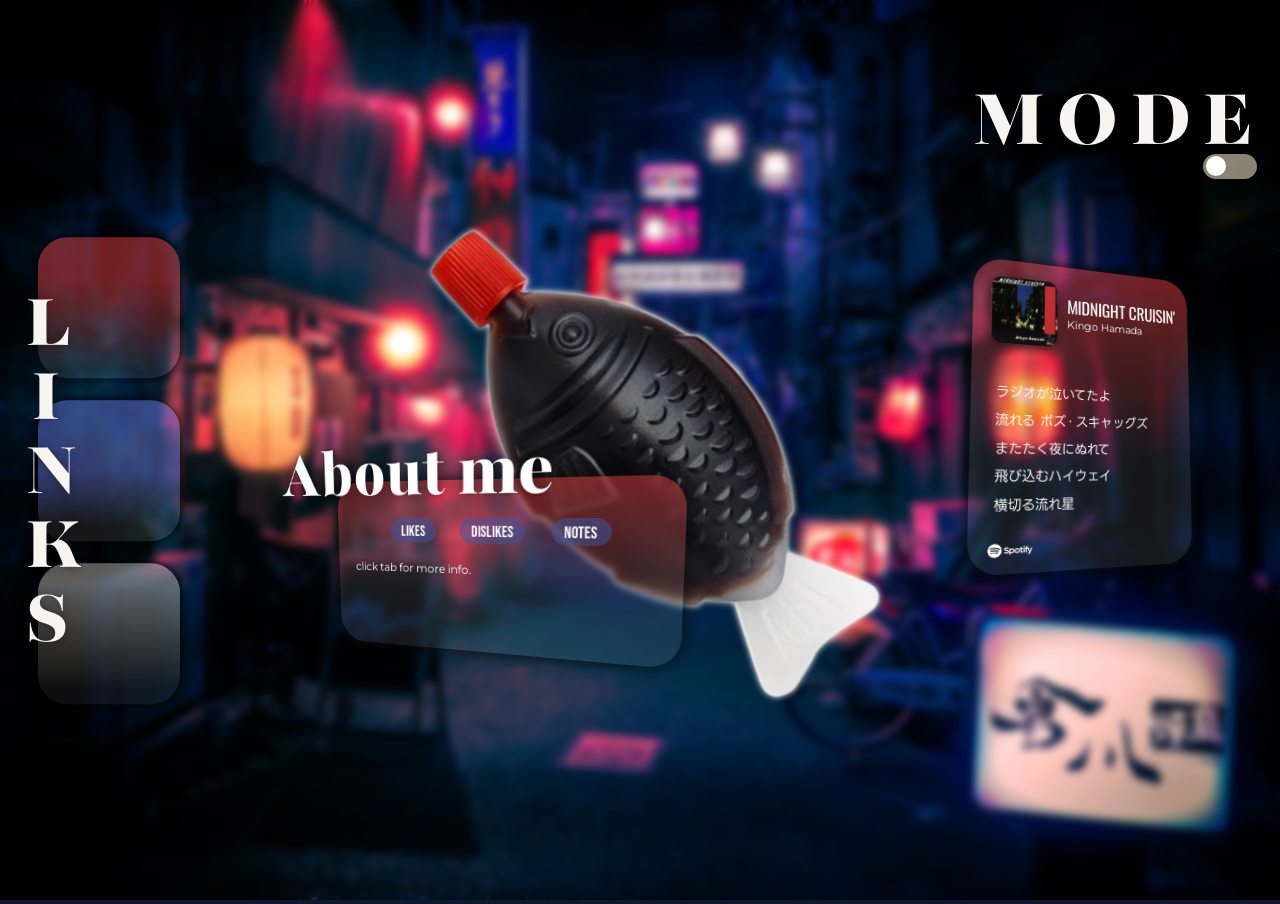
<file: index.html>
<!DOCTYPE html>
<html lang="en">
<head>
    <meta charset="UTF-8">
    <meta name="viewport" content="width=device-width, initial-scale=1.0">
    <title>'folioo</title>
    <link href="homepage.css" rel="stylesheet" type="text/css">
    <link rel="preconnect" href="https://fonts.googleapis.com">
    <link rel="preconnect" href="https://fonts.gstatic.com" crossorigin>
    <link href="https://fonts.googleapis.com/css2?family=Anton&family=Bebas+Neue&family=Montserrat:ital,wght@0,100..900;1,100..900&family=Oswald:wght@200..700&family=Playfair:ital,opsz,wght@0,5..1200,300..900;1,5..1200,300..900&family=LINE+Seed+JP:wght@100;400&display=swap" rel="stylesheet">
</head>
    <body>
        <!--THEME SWITCH-->
        <input type="checkbox" id="theme">
        <label for="theme" class="theme_switch" aria-label="Switch mode"></label>
        <div class="theme_switch_heading">MODE</div>

        <!--BACKGROUNDS-->
        <div class="dark_bg"></div>
        <div class="light_bg"></div>
        <div class="blur_bg"></div>

        <!--TEXT MESSAGES-->
        <div class="center_img">
            <img src="soysaucefish.png" alt="fih">
        </div>
            <div class="fish_txt1">blub blub blub</div>
            <div class="your_txt">but ur not even a real fish??</div>
            <div class="fish_txt2">oh yeah mb</div>

        <!--ABOUT ME-->
        <div class="about_me tint">
            <div class="am_heading">About me</div>

            <input type="radio" name="tabs" id="tl">
            <input type="radio" name="tabs" id="td">
            <input type="radio" name="tabs" id="tn">
            <div class="default_info">click tab for more info.</div>

            <label for="tl" class="likes_tab">LIKES</label>
                <div class="likes_info">
                    <p>Lorem ipsum dolor, sit amet consectetur adipisicing elit. Cupiditate iusto tempore nam autem, quidem illum deleniti. Ad, alias voluptates quos adipisci natus reiciendis ratione porro labore, esse ab assumenda dolore ullam nostrum voluptate? Suscipit numquam, aliquid porro modi magni nostrum quasi eveniet ducimus pariatur, ad nisi laudantium. Aperiam, ipsam eveniet!</p>
                </div>
            <label for="td" class="dislikes_tab">DISLIKES</label>
                <div class="dislikes_info">
                    <p>Lorem ipsum dolor sit amet consectetur adipisicing elit. Dolorum architecto voluptatibus repellendus ea, culpa reprehenderit omnis eos commodi ipsa totam maxime, nihil sed, ab minus ad aliquid doloribus ullam accusamus tempora quidem! Eius omnis libero aspernatur natus, cupiditate dolores. Rem provident id officiis voluptate pariatur praesentium beatae nisi, corrupti nostrum?</p>
                </div>
            <label for="tn" class="notes_tab">NOTES</label>
                <div class="notes_info">
                    <p>pls log into spotify account or else embedded song link will not play/work 🙏</p>
                </div>
            </div>

        <!--SPOTIFY PLAYER WINDOW-->
        <div class="spotify_win tint">
            <div class="spotify_tab dark_mode">
                <p><span class= "song_title">MIDNIGHT CRUISIN'</span><br>Kingo Hamada<br></p>
            </div>
            <div class="spotify_tab light_mode">
                <p><span class= "song_title">F L Y</span><br>Spectrum<br></p>
            </div>

            <div class="album_cover">
                <img class= "dark_mode" src="midnight_cruisin'.jpg" alt="album cover">
                <img class="light_mode" src="F-L-Y.jpg" alt="album cover">
            </div>

            <div class="spotify_logo">
                <img src="spotify_logo.png" alt="Spotify">
            </div>

            <div class="btn_logi">
                <iframe class="spotify_btn dark_mode" 
                    src="https://open.spotify.com/embed/track/37NPLfEZQQ0rZTa9SRqWBL?utm_source=generator&si=1b161f37ada34769"
                    allow="encrypted-media; autoplay">
                </iframe>
                <iframe class="spotify_btn light_mode"
                    src="https://open.spotify.com/embed/track/7BInSwH3Ha2YMEEezQLz95?utm_source=generator&si=2ab1cd9c22a24471"
                    allow="encrypted-media; autoplay">
                </iframe>
            </div>

            <div class="spotify_lyrics dark_mode" lang="ja" translate="no">
                <p>ラジオが泣いてたよ<br>
                流れる ボズ・スキャッグズ<br>
                またたく夜にぬれて<br>
                飛び込むハイウェイ<br>
                横切る流れ星<br>
                お前はうつむいて<br>
                最後の夜と ぼつり<br>
                かすれた声さ<br>
                ミッドナイト・クルージン<br>
                心から酔えた日が<br>
                もどるなら 抱くだろ<br>
                ミラーに映った<br>
                あの日の幻<br>
                追いこして このまま <span class= "eng_lyrics" lang="en">goin' on</span><br>
                突き刺すような ヘッドライト<br>
                光の海へ アクセル<br>
                今度のランプ シフト・ダウン<br>
                お前を降したら<br>
                ハンドル回し帰る<br>
                ひとりのアベニュー<br>
                昔にすべてやめた<br>
                別れるの言い訳は<br>
                やさしさなんて恋を<br>
                だめにしただけ<br>
                ミッドナイト・クルージン<br>
                思い出の横顔に<br>
                くちづけは つらいよ<br>
                ドライな言葉で<br>
                心の裏側<br>
                隠したら そのまま <span class= "eng_lyrics" lang="en">goin' on</span><br>
                切り裂くような クラクション<br>
                光の海へ アクセル<br>
                心から酔えた日が<br>
                もどるなら 抱くだろ<br>
                ミラーに映った<br>
                あの日の幻<br>
                追いこして このまま <span class= "eng_lyrics" lang="en">goin' on</span><br>
                突き刺すような ヘッドライト<br>
                光の海へ アクセル</p>
            </div>
            <div class="spotify_lyrics light_mode" lang="ja" translate="no">
                <p><span class= "eng_lyrics" lang="en">Fly in the sky</span><br>
                <span class= "eng_lyrics" lang="en">Fly in the wind</span> 翔バセココロ<br>
                <span class= "eng_lyrics" lang="en">Fly on the sun</span><br>
                <span class= "eng_lyrics" lang="en">Fly on the moon</span> 見エテクルヨ<br>
                <span class= "eng_lyrics" lang="en">Fly in the sky</span><br>
                <span class= "eng_lyrics" lang="en">Fly in the wind</span> 翔バセココロ<br>
                <span class= "eng_lyrics" lang="en">Fly on the sun</span><br>
                <span class= "eng_lyrics" lang="en">Fly on the moon</span> 見エテクルヨ<br>
                時計仕掛 狭クナッタ<br>
                夢ハフワフワ<br>
                波瀾万丈 金ピカピカ<br>
                <span class= "eng_lyrics" lang="en">Fantasy</span> 答エハ<br>
                イツカ見タ コンサート<br>
                アノ時ト オンナジサ<br>
                待チワビタ 箱舟ニ<br>
                君ヲ乗セテ 行コウ<br>
                <span class= "eng_lyrics" lang="en">Fly in the sky</span><br>
                <span class= "eng_lyrics" lang="en">Fly in the wind</span> 翔バセココロ<br>
                <span class= "eng_lyrics" lang="en">Fly on the sun</span><br>
                <span class= "eng_lyrics" lang="en">Fly on the moon</span> 見エテクルヨ<br>
                眺メセシマ 夜ノシジマ<br>
                浮カビナガラモ<br>
                十重二十重二 メクルメクハ<br>
                <span class= "eng_lyrics" lang="en">Fantasy</span> 無限ニ<br>
                知リスギタ 二人ニハ<br>
                新シイ 旅ガイイ<br>
                目ヲ閉ジテ ウナズケバ<br>
                深ク溶ケテ 行ク<br>
                <span class= "eng_lyrics" lang="en">Fly in the sky</span><br>
                <span class= "eng_lyrics" lang="en">Fly in the wind</span> 翔バセココロ<br>
                <span class= "eng_lyrics" lang="en">Fly on the sun</span><br>
                <span class= "eng_lyrics" lang="en">Fly on the moon</span> 見エテクルヨ<br>
                <span class= "eng_lyrics">Fly in the sky</span><br>
                <span class= "eng_lyrics">Fly in the wind</span> 翔バセココロ<br>
                <span class= "eng_lyrics" lang="en">Fly on the sun</span><br>
                <span class= "eng_lyrics" lang="en">Fly on the moon</span> 見エテクルヨ<br></p>
            </div>
        </div>

        <!--MORE LINKS-->
        <div class="homepage_link">
            <a href="index.html">← HOME</a>
        </div>
        <div class="more_links">
            <div class="default_link_heading">
                <div class="L_links">L</div>
                <div class="I_links">I</div>
                <div class="N_links">N</div>
                <div class="K_links">K</div>
                <div class="S_links">S</div>
            </div>

            <div class="music_link">
                <a href="musicpage.html" aria-label="Music" class="tint"></a>
            </div>
            <div class="music_link_heading">
                <div class="M_music">M</div>
                <div class="U_music">U</div>
                <div class="S_music">S</div>
                <div class="I_music">I</div>
                <div class="C_music">C</div>
            </div>

            <div class="credits_link">
                <a href="creditspage.html" aria-label="Credits" class="tint"></a>
            </div>
            <div class="credits_link_heading">
                <div class="C_credits">C</div>
                <div class="R_credits">R</div>
                <div class="E_credits">E</div>
                <div class="D_credits">D</div>
                <div class="I_credits">I</div>
                <div class="T_credits">T</div>
                <div class="S_credits">S</div>
            </div>

            <div class="junkdrawer_link">
                <a href="junkdrawerpage.html" aria-label="Junk Drawer" class="tint"></a>
            </div>
            <div class="junkdrawer_link_heading">
                <div class="J_junk">J</div>
                <div class="U_junk">U</div>
                <div class="N_junk">N</div>
                <div class="K_junk">K</div>
            </div>
        </div>

        <!--SPOTIFY PLAYBACK FIX-->
        <script>
            const themeBox    = document.getElementById('theme');
            const darkPlayer  = document.querySelector('.spotify_btn.dark_mode');
            const lightPlayer = document.querySelector('.spotify_btn.light_mode');

            themeBox.addEventListener('change', () => {
                const hidden = themeBox.checked ? darkPlayer : lightPlayer;
                setTimeout(() => { hidden.src = hidden.src; }, 700);
            });
        </script>
    </body>
</html>
</file>
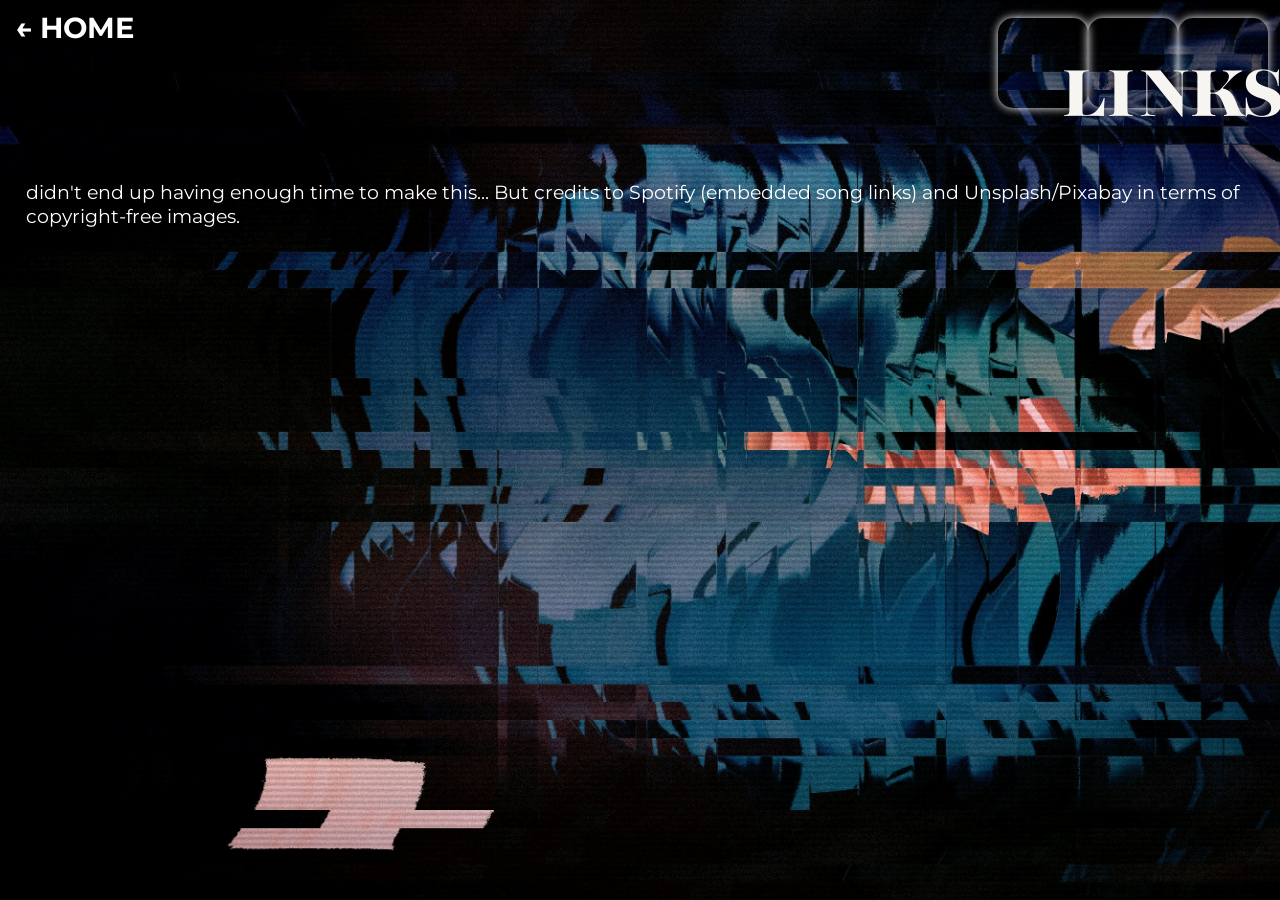
<file: creditspage.html>
<!DOCTYPE html>
<html lang="en">
<head>
    <meta charset="UTF-8">
    <meta name="viewport" content="width=device-width, initial-scale=1.0">
    <title>rolling credits...</title>
    <link href="creditspage.css" rel="stylesheet" type="text/css">
    <link rel="preconnect" href="https://fonts.googleapis.com">
    <link rel="preconnect" href="https://fonts.gstatic.com" crossorigin>
    <link href="https://fonts.googleapis.com/css2?family=Anton&family=Bebas+Neue&family=Montserrat:ital,wght@0,100..900;1,100..900&family=Oswald:wght@200..700&family=Playfair:ital,opsz,wght@0,5..1200,300..900;1,5..1200,300..900&family=LINE+Seed+JP:wght@100;400&display=swap" rel="stylesheet">
</head>
    <body>
        <!--BACKGROUND-->
        <div class="credits_bg"></div>
        
        <!--BANNERS-->
        <div class="banner1">credits1</div>
        <div class="banner2">credits2</div>
        <div class="banner3">credits3</div>
        <div class="banner4">credits4</div>
        <div class="banner5">credits5</div>
        
        <div class="note">didn't end up having enough time to make this... But credits to Spotify (embedded song links) and Unsplash/Pixabay in terms of copyright-free images.</div>

         <!--MORE LINKS-->
        <div class="homepage_link">
            <a href="index.html">← HOME</a>
        </div>

        <div class="more_links">
            <div class="default_link_heading">
                <div class="L_links">L</div>
                <div class="I_links">I</div>
                <div class="N_links">N</div>
                <div class="K_links">K</div>
                <div class="S_links">S</div>
            </div>

            <div class="music_link">
                <a href="musicpage.html" aria-label="Music"></a>
            </div>
            <div class="music_link_heading">
                <div class="M_music">M</div>
                <div class="U_music">U</div>
                <div class="S_music">S</div>
                <div class="I_music">I</div>
                <div class="C_music">C</div>
            </div>

            <div class="credits_link">
                <a href="creditspage.html" aria-label="Credits"></a>
            </div>
            <div class="credits_link_heading">
                <div class="C_credits">C</div>
                <div class="R_credits">R</div>
                <div class="E_credits">E</div>
                <div class="D_credits">D</div>
                <div class="I_credits">I</div>
                <div class="T_credits">T</div>
                <div class="S_credits">S</div>
            </div>

            <div class="junkdrawer_link">
                <a href="junkdrawerpage.html" aria-label="Junk Drawer"></a>
            </div>
            <div class="junkdrawer_link_heading">
                <div class="J_junk">J</div>
                <div class="U_junk">U</div>
                <div class="N_junk">N</div>
                <div class="K_junk">K</div>
            </div>
        </div>
    </body>
</html>
</file>
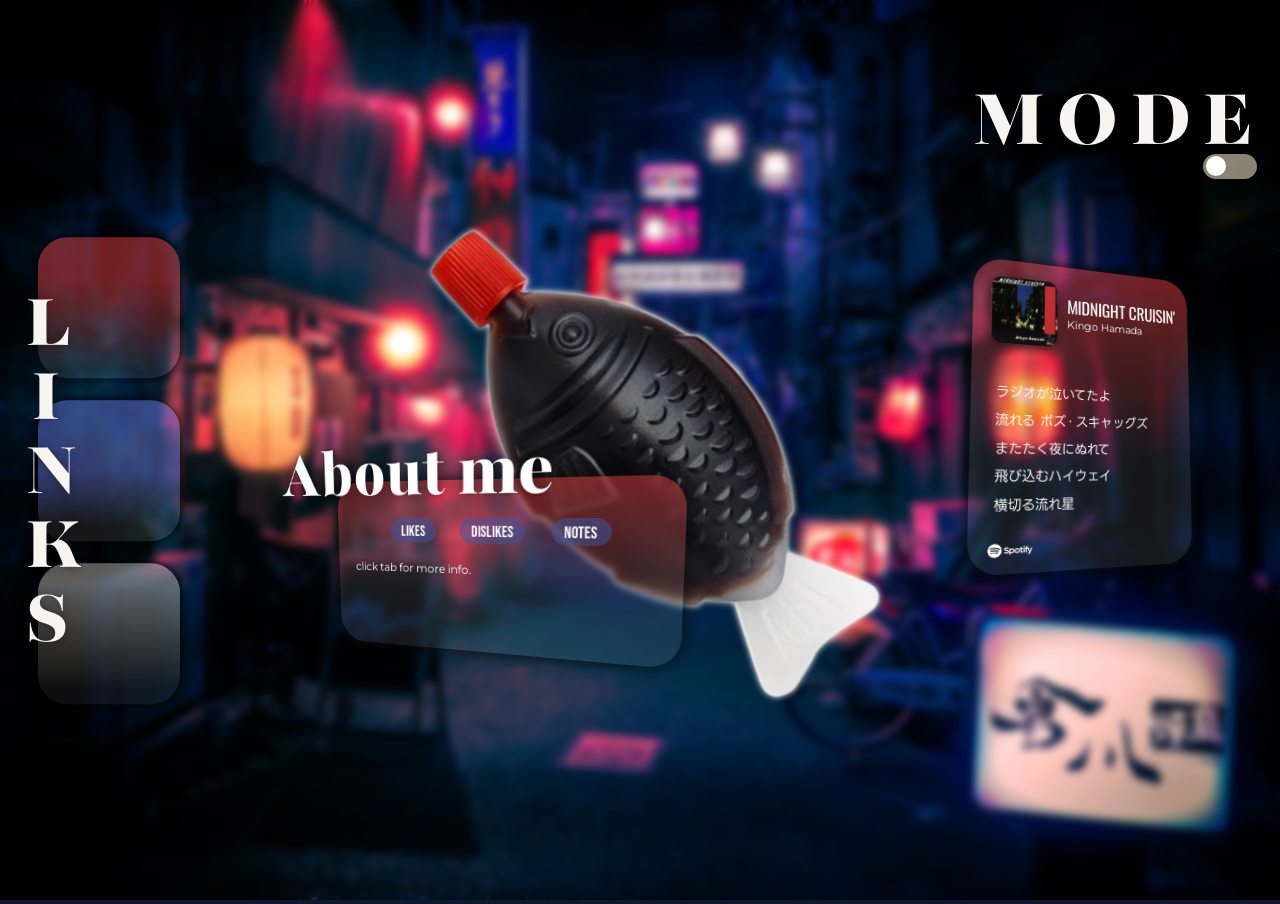
<file: homepage.html>
<!DOCTYPE html>
<html lang="en">
<head>
    <meta charset="UTF-8">
    <meta name="viewport" content="width=device-width, initial-scale=1.0">
    <title>'folioo</title>
    <link href="homepage.css" rel="stylesheet" type="text/css">
    <link rel="preconnect" href="https://fonts.googleapis.com">
    <link rel="preconnect" href="https://fonts.gstatic.com" crossorigin>
    <link href="https://fonts.googleapis.com/css2?family=Anton&family=Bebas+Neue&family=Montserrat:ital,wght@0,100..900;1,100..900&family=Oswald:wght@200..700&family=Playfair:ital,opsz,wght@0,5..1200,300..900;1,5..1200,300..900&family=Zen+Kaku+Gothic+New:wght@300;400&family=LINE+Seed+JP:wght@100;400&display=swap" rel="stylesheet">
</head>
    <body>
        <!--THEME SWITCH-->
        <input type="checkbox" id="theme">
        <label for="theme" class="theme_switch" aria-label="Switch mode"></label>
        <div class="theme_switch_heading">MODE</div>

        <!--BACKGROUNDS-->
        <div class="dark_bg"></div>
        <div class="light_bg"></div>
        <div class="blur_bg"></div>

        <!--TEXT MESSAGES-->
        <div class="center_img">
            <img src="soysaucefish.png" alt="fih">
        </div>
            <div class="fish_txt1">blub blub blub</div>
            <div class="your_txt">but ur not even a real fish??</div>
            <div class="fish_txt2">oh yeah mb</div>

        <!--ABOUT ME-->
        <div class="about_me tint">
            <div class="am_heading">About me</div>

            <input type="radio" name="tabs" id="tl">
            <input type="radio" name="tabs" id="td">
            <input type="radio" name="tabs" id="tn">
            <div class="default_info">click tab for more info.</div>

            <label for="tl" class="likes_tab">LIKES</label>
                <div class="likes_info">
                    <p>Lorem ipsum dolor, sit amet consectetur adipisicing elit. Cupiditate iusto tempore nam autem, quidem illum deleniti. Ad, alias voluptates quos adipisci natus reiciendis ratione porro labore, esse ab assumenda dolore ullam nostrum voluptate? Suscipit numquam, aliquid porro modi magni nostrum quasi eveniet ducimus pariatur, ad nisi laudantium. Aperiam, ipsam eveniet!</p>
                </div>
            <label for="td" class="dislikes_tab">DISLIKES</label>
                <div class="dislikes_info">
                    <p>Lorem ipsum dolor sit amet consectetur adipisicing elit. Dolorum architecto voluptatibus repellendus ea, culpa reprehenderit omnis eos commodi ipsa totam maxime, nihil sed, ab minus ad aliquid doloribus ullam accusamus tempora quidem! Eius omnis libero aspernatur natus, cupiditate dolores. Rem provident id officiis voluptate pariatur praesentium beatae nisi, corrupti nostrum?</p>
                </div>
            <label for="tn" class="notes_tab">NOTES</label>
                <div class="notes_info">
                    <p>Lorem ipsum dolor sit amet consectetur adipisicing elit. Ullam, et, libero eum esse laudantium totam accusamus ut atque optio tenetur voluptas quas doloremque laborum facilis iure beatae consequuntur sed dolores, omnis architecto recusandae quaerat! Dolorem, labore saepe excepturi ea delectus optio error laudantium, inventore, temporibus rerum dicta? Possimus, molestias eligendi.</p>
                </div>
            </div>

        <!--SPOTIFY PLAYER WINDOW-->
        <div class="spotify_win tint">
            <div class="spotify_tab dark_mode">
                <p><span class= "song_title">MIDNIGHT CRUISIN'</span><br>Kingo Hamada<br></p>
            </div>
            <div class="spotify_tab light_mode">
                <p><span class= "song_title">F L Y</span><br>Spectrum<br></p>
            </div>

            <div class="album_cover">
                <img class= "dark_mode" src="midnight_cruisin'.jpg" alt="album cover">
                <img class="light_mode" src="F-L-Y.jpg" alt="album cover">
            </div>

            <div class="spotify_logo">
                <img src="spotify_logo.png" alt="Spotify">
            </div>

            <div class="btn_logi">
                <iframe class="spotify_btn dark_mode" 
                    src="https://open.spotify.com/embed/track/37NPLfEZQQ0rZTa9SRqWBL?utm_source=generator&si=1b161f37ada34769"
                    allow="encrypted-media; autoplay">
                </iframe>
                <iframe class="spotify_btn light_mode"
                    src="https://open.spotify.com/embed/track/7BInSwH3Ha2YMEEezQLz95?utm_source=generator&si=2ab1cd9c22a24471"
                    allow="encrypted-media; autoplay">
                </iframe>
            </div>

            <div class="spotify_lyrics dark_mode">
                <p>ラジオが泣いてたよ<br>
                流れる ボズ・スキャッグズ<br>
                またたく夜にぬれて<br>
                飛び込むハイウェイ<br>
                横切る流れ星<br>
                お前はうつむいて<br>
                最後の夜と ぼつり<br>
                かすれた声さ<br>
                ミッドナイト・クルージン<br>
                心から酔えた日が<br>
                もどるなら 抱くだろ<br>
                ミラーに映った<br>
                あの日の幻<br>
                追いこして このまま <span class= "eng_lyrics">goin' on</span><br>
                突き刺すような ヘッドライト<br>
                光の海へ アクセル<br>
                今度のランプ シフト・ダウン<br>
                お前を降したら<br>
                ハンドル回し帰る<br>
                ひとりのアベニュー<br>
                昔にすべてやめた<br>
                別れるの言い訳は<br>
                やさしさなんて恋を<br>
                だめにしただけ<br>
                ミッドナイト・クルージン<br>
                思い出の横顔に<br>
                くちづけは つらいよ<br>
                ドライな言葉で<br>
                心の裏側<br>
                隠したら そのまま <span class= "eng_lyrics">goin' on</span><br>
                切り裂くような クラクション<br>
                光の海へ アクセル<br>
                心から酔えた日が<br>
                もどるなら 抱くだろ<br>
                ミラーに映った<br>
                あの日の幻<br>
                追いこして このまま <span class= "eng_lyrics">goin' on</span><br>
                突き刺すような ヘッドライト<br>
                光の海へ アクセル</p>
            </div>
            <div class="spotify_lyrics light_mode">
                <p><span class= "eng_lyrics">Fly in the sky</span><br>
                <span class= "eng_lyrics">Fly in the wind</span> 翔バセココロ<br>
                <span class= "eng_lyrics">Fly on the sun</span><br>
                <span class= "eng_lyrics">Fly on the moon</span> 見エテクルヨ<br>
                <span class= "eng_lyrics">Fly in the sky</span><br>
                <span class= "eng_lyrics">Fly in the wind</span> 翔バセココロ<br>
                <span class= "eng_lyrics">Fly on the sun</span><br>
                <span class= "eng_lyrics">Fly on the moon</span> 見エテクルヨ<br>
                時計仕掛 狭クナッタ<br>
                夢ハフワフワ<br>
                波瀾万丈 金ピカピカ<br>
                <span class= "eng_lyrics">Fantasy</span> 答エハ<br>
                イツカ見タ コンサート<br>
                アノ時ト オンナジサ<br>
                待チワビタ 箱舟ニ<br>
                君ヲ乗セテ 行コウ<br>
                <span class= "eng_lyrics">Fly in the sky</span><br>
                <span class= "eng_lyrics">Fly in the wind</span> 翔バセココロ<br>
                <span class= "eng_lyrics">Fly on the sun</span><br>
                <span class= "eng_lyrics">Fly on the moon</span> 見エテクルヨ<br>
                眺メセシマ 夜ノシジマ<br>
                浮カビナガラモ<br>
                十重二十重二 メクルメクハ<br>
                <span class= "eng_lyrics">Fantasy</span> 無限ニ<br>
                知リスギタ 二人ニハ<br>
                新シイ 旅ガイイ<br>
                目ヲ閉ジテ ウナズケバ<br>
                深ク溶ケテ 行ク<br>
                <span class= "eng_lyrics">Fly in the sky</span><br>
                <span class= "eng_lyrics">Fly in the wind</span> 翔バセココロ<br>
                <span class= "eng_lyrics">Fly on the sun</span><br>
                <span class= "eng_lyrics">Fly on the moon</span> 見エテクルヨ<br>
                <span class= "eng_lyrics">Fly in the sky</span><br>
                <span class= "eng_lyrics">Fly in the wind</span> 翔バセココロ<br>
                <span class= "eng_lyrics">Fly on the sun</span><br>
                <span class= "eng_lyrics">Fly on the moon</span> 見エテクルヨ<br></p>
            </div>
        </div>

        <!--MORE LINKS-->
        <div class="homepage_link">
            <a href="homepage.html">← HOME</a>
        </div>
        <div class="more_links">
            <div class="default_link_heading">
                <div class="L_links">L</div>
                <div class="I_links">I</div>
                <div class="N_links">N</div>
                <div class="K_links">K</div>
                <div class="S_links">S</div>
            </div>

            <div class="music_link">
                <a href="musicpage.html" aria-label="Music" class="tint"></a>
            </div>
            <div class="music_link_heading">
                <div class="M_music">M</div>
                <div class="U_music">U</div>
                <div class="S_music">S</div>
                <div class="I_music">I</div>
                <div class="C_music">C</div>
            </div>

            <div class="credits_link">
                <a href="creditsspage.html" aria-label="Credits" class="tint"></a>
            </div>
            <div class="credits_link_heading">
                <div class="C_credits">C</div>
                <div class="R_credits">R</div>
                <div class="E_credits">E</div>
                <div class="D_credits">D</div>
                <div class="I_credits">I</div>
                <div class="T_credits">T</div>
                <div class="S_credits">S</div>
            </div>

            <div class="junkdrawer_link">
                <a href="junkdrawerpage.html" aria-label="Junk Drawer" class="tint"></a>
            </div>
            <div class="junkdrawer_link_heading">
                <div class="J_junk">J</div>
                <div class="U_junk">U</div>
                <div class="N_junk">N</div>
                <div class="K_junk">K</div>
            </div>
        </div>

        <!--SPOTIFY PLAYBACK FIX-->
        <script>
            const themeBox    = document.getElementById('theme');
            const darkPlayer  = document.querySelector('.spotify_btn.dark_mode');
            const lightPlayer = document.querySelector('.spotify_btn.light_mode');

            themeBox.addEventListener('change', () => {
                const hidden = themeBox.checked ? darkPlayer : lightPlayer;
                setTimeout(() => { hidden.src = hidden.src; }, 700);
            });
        </script>
    </body>
</html>
</file>
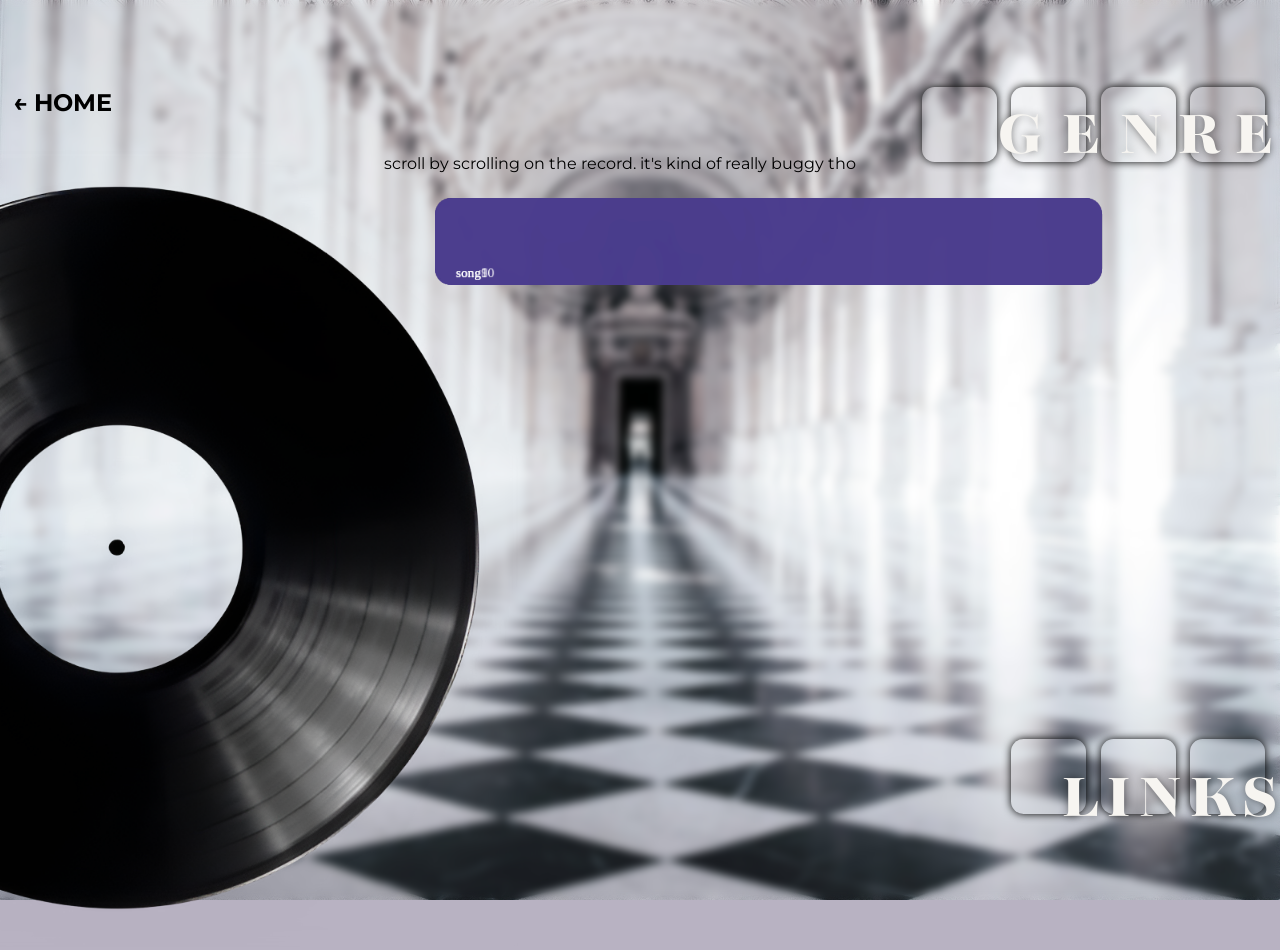
<file: musicpage.html>
<!DOCTYPE html>
<html lang="en">
<head>
    <meta charset="UTF-8">
    <meta name="viewport" content="width=device-width, initial-scale=1.0">
    <title>MUSIHH</title>
    <link href="musicpage.css" rel="stylesheet" type="text/css">
    <link rel="preconnect" href="https://fonts.googleapis.com">
    <link rel="preconnect" href="https://fonts.gstatic.com" crossorigin>
    <link href="https://fonts.googleapis.com/css2?family=Anton&family=Bebas+Neue&family=Montserrat:ital,wght@0,100..900;1,100..900&family=Oswald:wght@200..700&family=Playfair:ital,opsz,wght@0,5..1200,300..900;1,5..1200,300..900&family=LINE+Seed+JP:wght@100;400&display=swap" rel="stylesheet">
</head>
    <body>
        <input type="radio" name="tabs" id="tv" checked>
        <input type="radio" name="tabs" id="tj">
        <input type="radio" name="tabs" id="tr">
        <input type="radio" name="tabs" id="tm">

        <!--BACKGROUNDS-->
        <div class="vkei_bg"></div>
        <div class="j-cp_bg"></div>
        <div class="rock_bg"></div>
        <div class="misc_bg"></div>
        <div class="blur_bg"></div>

        <div class="note">scroll by scrolling on the record. it's kind of really buggy tho</div>

        <!--RECORD-->
        <div class="record">
            <img src="record.png" alt="Record">
            <div class="record_scroll">
                <div class="record_spacer">
                    <div class="record_mid"></div>
                </div>
            </div>
        </div>

        <!--GENRE TABS-->
        <div class="genre">
            
            <div class="default_genre_heading">
                <div class="G_genre">G</div>
                <div class="E_genre">E</div>
                <div class="N_genre">N</div>
                <div class="R_genre">R</div>
                <div class="E2_genre">E</div>
            </div>

            <label for="tv" class="vkei_tab" aria-label="V-KEI"></label>
            <div class="tv_heading">
                <div class="V_v-kei">V</div>
                <div class="-_v-kei">-</div>
                <div class="K_v-kei">K</div>
                <div class="E_v-kei">E</div>
                <div class="I_v-kei">I</div>
            </div>

            <label for="tj" class="j-cp_tab" aria-label="J-CP"></label>
            <div class="tj_heading">
                <div class="J_j-cp">J</div>
                <div class="-_j-cp">-</div>
                <div class="C_j-cp">C</div>
                <div class="P_j-cp">P</div>
            </div>

            <label for="tr" class="rock_tab" aria-label="ROCK"></label>
            <div class="tr_heading">
                <div class="R_rock">R</div>
                <div class="O_rock">O</div>
                <div class="C_rock">C</div>
                <div class="K_rock">K</div>
            </div>

            <label for="tm" class="misc_tab" aria-label="MISC"></label>
            <div class="tm_heading">
                <div class="M_misc">M</div>
                <div class="I_misc">I</div>
                <div class="S_misc">S</div>
                <div class="C_misc">C</div>
                <div class="dot_misc">.</div>
            </div>
        </div>

        <!--PLAYLIST-->
        <div class="playlist_box">
            <div class="vkei_playlist">
                <div class="v1">song1</div>
                <div class="v2">song2</div>
                <div class="v3">song3</div>
                <div class="v4">song4</div>
                <div class="v5">song5</div>
                <div class="v6">song6</div>
                <div class="v7">song7</div>
                <div class="v8">song8</div>
                <div class="v9">song9</div>
                <div class="v10">song10</div>
            </div>
            <div class="j-cp_playlist">
                <div class="j1">song1</div>
                <div class="j2">song2</div>
                <div class="j3">song3</div>
                <div class="j4">song4</div>
                <div class="j5">song5</div>
                <div class="j6">song6</div>
                <div class="j7">song7</div>
                <div class="j8">song8</div>
                <div class="j9">song9</div>
                <div class="j10">song10</div>
            </div>
            <div class="rock_playlist">
                <div class="r1">song1</div>
                <div class="r2">song2</div>
                <div class="r3">song3</div>
                <div class="r4">song4</div>
                <div class="r5">song5</div>
                <div class="r6">song6</div>
                <div class="r7">song7</div>
                <div class="r8">song8</div>
                <div class="r9">song9</div>
                <div class="r10">song10</div>
            </div>
            <div class="misc_playlist">
                <div class="m1">song1</div>
                <div class="m2">song2</div>
                <div class="m3">song3</div>
                <div class="m4">song4</div>
                <div class="m5">song5</div>
                <div class="m6">song6</div>
                <div class="m7">song7</div>
                <div class="m8">song8</div>
                <div class="m9">song9</div>
                <div class="m10">song10</div>
            </div>
        </div>

         <!--MORE LINKS-->
        <div class="homepage_link">
            <a href="index.html">← HOME</a>
        </div>

        <div class="more_links">
            <div class="default_link_heading">
                <div class="L_links">L</div>
                <div class="I_links">I</div>
                <div class="N_links">N</div>
                <div class="K_links">K</div>
                <div class="S_links">S</div>
            </div>

            <div class="music_link">
                <a href="musicpage.html" aria-label="Music"></a>
            </div>
            <div class="music_link_heading">
                <div class="M_music">M</div>
                <div class="U_music">U</div>
                <div class="S_music">S</div>
                <div class="I_music">I</div>
                <div class="C_music">C</div>
            </div>

            <div class="credits_link">
                <a href="creditspage.html" aria-label="Credits"></a>
            </div>
            <div class="credits_link_heading">
                <div class="C_credits">C</div>
                <div class="R_credits">R</div>
                <div class="E_credits">E</div>
                <div class="D_credits">D</div>
                <div class="I_credits">I</div>
                <div class="T_credits">T</div>
                <div class="S_credits">S</div>
            </div>

            <div class="junkdrawer_link">
                <a href="junkdrawerpage.html" aria-label="Junk Drawer"></a>
            </div>
            <div class="junkdrawer_link_heading">
                <div class="J_junk">J</div>
                <div class="U_junk">U</div>
                <div class="N_junk">N</div>
                <div class="K_junk">K</div>
            </div>
        </div>
    </body>
</html>
</file>
<file: homepage.css>
:root {
    --W: 1536;
    --H: 889;
    --img-px: 300;
    --u: min(calc(100vw / var(--W)), calc(100vh / var(--H)));
}

html {
    height: 100%;
    overflow: hidden;
    display: grid;
    place-items: center;
    background: #0f162f;
    font-size: calc(var(--u) * 16);
}

body {
    margin: 0;
    position: relative;
    width: calc(var(--u) * var(--W));
    height: calc(var(--u) * var(--H));
}

#theme {
    position: absolute;
    opacity: 0;
    width: 0;
    height: 0;
}

.theme_switch_heading {
    user-select: none;
    position: absolute;
    top: -0.9375rem;
    left: 76%;
    z-index: 1;
    font-family: "Playfair", "Anton";
    font-weight: 900;
    font-size: 6.5rem;
    letter-spacing: 0.9375rem;
    color: #f7f5f1;
    text-shadow: 0 0 0.625rem #0a0a0a7b;
}

.theme_switch {
    position: absolute;
    top: 10%;
    left: 94%;
    z-index: 2;
    width: 4.0625rem;
    height: 1.875rem;
    border-radius: 2.5rem;
    background: #fff3d18a;
    cursor: pointer;
    transition: background 0.6s ease;
}

.theme_switch::before {
    content: "";
    position: absolute;
    top: 0.1875rem;
    left: 0.1875rem;
    width: 1.5rem;
    height: 1.5rem;
    border-radius: 2.5rem;
    background: #fff;
    transition: translate 0.35s ease;
}

.theme_switch::after {
    content: "Switch between light or dark mode";
    position: absolute;
    top: 120%;
    left: -200%;
    padding: 0.1875rem 0.5rem;
    border-radius: 0.125rem;
    background: #1e1e1e;
    outline: 0.0625rem solid #fff;
    color: #fff;
    font-family: "Montserrat", "Helvetica";
    font-size: 0.6rem;
    white-space: nowrap;
    opacity: 0;
    pointer-events: none;
    transition: opacity 0.2s ease;
}

.theme_switch:hover::after {
    opacity: 1;
    transition: opacity 0.3s ease 0.3s;
}

#theme:checked ~ .theme_switch::before {
    translate: 2.1875rem 0;
}

#theme:checked ~ .theme_switch {
    background: #859671ac;
}

.dark_bg {
    background-image: url(dark.jpg);
    position: fixed;
    top: 0;
    left: 0;
    width: 100vw;
    height: 100vh;
    background-position: center center;
    background-repeat: no-repeat;
    background-size: cover;
    background-color: #0f162f;
}

.light_bg {
    background-image: url(light.jpg);
    position: fixed;
    top: 0;
    left: 0;
    width: 100vw;
    height: 100vh;
    background-position: center center;
    background-repeat: no-repeat;
    background-size: cover;
    background-color: #928c81;
    opacity: 0;
    transition: opacity 0.6s ease;
}

.blur_bg {
    position: fixed;
    top: 0;
    left: 0;
    width: 100vw;
    height: 100vh;
    backdrop-filter: blur(4px);
}

#theme:checked ~ .light_bg {
    opacity: 1;
}

.dark_mode,
.light_mode {
    transition: opacity 0.6s ease;
}

.light_mode {
    opacity: 0;
    pointer-events: none;
}

#theme:checked ~ .dark_mode,
#theme:checked ~ * .dark_mode {
    opacity: 0;
    pointer-events: none;
}

#theme:checked ~ .light_mode,
#theme:checked ~ * .light_mode {
    opacity: 1;
    pointer-events: auto;
}

.center_img {
    user-select: none;
    position: absolute;
    top: 50%;
    left: 50%;
    translate: -50% -50%;
    rotate: 45deg;
    scale: calc(1.9 * var(--s));
    pointer-events: none;
    filter: drop-shadow(0 0 0.25rem #fff);
    transition: transform 0.25s cubic-bezier(0.2, 0.1, 0.2, 1);
}

.center_img img {
    pointer-events: auto;
    height: calc(var(--img-px) * var(--u));
    width: auto;
    clip-path: polygon(0 67%, 18% 71%, 38% 100%, 59% 100%, 83% 76%, 100% 89%, 100% 21%, 82% 32%, 63% 0, 39% 0, 19% 29%, 0 32%);
}

.center_img:hover {
    transform: scale(1.02);
}

.fish_txt1 {
    position: absolute;
    top: 15%;
    left: 47%;
    z-index: 1;
    color: #fff;
    opacity: 0;
    user-select: none;
    background: #e63f3fc2;
    box-shadow: 0 0.375rem 0.625rem #0000007e;
    padding: 0.625rem 1.0625rem 0.625rem 0.875rem;
    border-radius: 1.875rem 1.875rem 1.875rem 0.5rem;
    font-family: "Montserrat", "Helvetica";
    font-size: 0.8rem;
    transform: translateY(0.75rem) scale(0.85);
    transform-origin: bottom left;
    pointer-events: none;
    transition: opacity 0.35s ease, transform 0.35s ease, background 0.6s ease;
    transition-delay: 0s, 0s, 0s;
}

.your_txt {
    position: absolute;
    top: 21%;
    left: 54%;
    z-index: 1;
    color: #fff;
    opacity: 0;
    user-select: none;
    background: #3b54c294;
    box-shadow: 0 0.375rem 0.625rem #0000007e;
    padding: 0.6875rem 1.0625rem 0.75rem 0.875rem;
    border-radius: 1.875rem 1.875rem 0.5rem 1.875rem;
    font-family: "Montserrat", "Helvetica";
    font-size: 0.8rem;
    transform: translateY(0.75rem) scale(0.85);
    transform-origin: bottom right;
    pointer-events: none;
    transition: opacity 0.35s ease, transform 0.35s ease, background 0.6s ease;
    transition-delay: 0.2s, 0.2s, 0s;
}

.fish_txt2 {
    position: absolute;
    top: 27%;
    left: 47%;
    z-index: 1;
    color: #fff;
    opacity: 0;
    user-select: none;
    background: #e63f3fc2;
    box-shadow: 0 0.375rem 0.625rem #0000007e;
    padding: 0.625rem 1.0625rem 0.6875rem 0.875rem;
    border-radius: 1.875rem 1.875rem 1.875rem 0.5rem;
    font-family: "Montserrat", "Helvetica";
    font-size: 0.8rem;
    transform: translateY(0.75rem) scale(0.85);
    transform-origin: bottom left;
    pointer-events: none;
    transition: opacity 0.35s ease, transform 0.35s ease, background 0.6s ease;
    transition-delay: 0.4s, 0.4s, 0s;
}

.center_img:hover ~ .fish_txt1 {
    opacity: 1;
    transform: none;
    transition-delay: 0s, 0s, 0s;
}

.center_img:hover ~ .your_txt {
    opacity: 1;
    transform: none;
    transition-delay: 0.4s, 0.4s, 0s;
}

.center_img:hover ~ .fish_txt2 {
    opacity: 1;
    transform: none;
    transition-delay: 0.8s, 0.8s, 0s;
}

.am_heading {
    user-select: none;
    position: absolute;
    top: -31%;
    left: -20%;
    z-index: 1;
    font-family: "Playfair", "Anton";
    font-weight: 900;
    font-size: 5.8rem;
    color: #fff;
    text-shadow: 0 0 0.8125rem #00000090;
}

.about_me {
    position: absolute;
    top: 54%;
    left: 24.5%;
    width: 26.875rem;
    height: 13.125rem;
    border-radius: 2.1875rem;
    padding: 5rem 1.5625rem 1.5625rem 1.5625rem;
    color: #fff;
    backdrop-filter: blur(0.1875rem);
    box-shadow: 0 0 0.9375rem #0a0a0a;
    box-sizing: border-box;
    transform: perspective(37.5rem) rotateX(-6deg) rotateY(-18deg);
    transition: transform 0.35s cubic-bezier(.3,.8,.2,1);
}

.about_me:hover{
    transform: rotateX(0deg) rotateY(0deg);
}

.about_me input[type="radio"] {
    position: absolute;
    opacity: 0;
    width: 0;
    height: 0;
}

.likes_tab {
    user-select: none;
    position: absolute;
    top: 2.8125rem;
    left: 4.8125rem;
    font-family: "Bebas Neue", 'Impact';
    font-size: 1.2rem;
    cursor: pointer;
    padding: 0.375rem 0.9375rem 0.1875rem 0.9375rem;
    background: #3e529a8c;
    border-radius: 1.375rem;
    transition: transform 0.2s, background 0.6s ease;
}

.likes_tab:hover {
    transform: scale(1.1);
    background: #5771c5e0;
}

.dislikes_tab {
    user-select: none;
    position: absolute;
    top: 2.8125rem;
    left: 10.75rem;
    font-family: "Bebas Neue", 'Impact';
    font-size: 1.2rem;
    cursor: pointer;
    padding: 0.375rem 0.9375rem 0.1875rem 0.9375rem;
    background: #3e529a8c;
    border-radius: 1.375rem;
    transition: transform 0.2s, background 0.6s ease;
}

.dislikes_tab:hover {
    transform: scale(1.1);
    background: #5771c5e0;
}

.notes_tab {
    user-select: none;
    position: absolute;
    top: 2.8125rem;
    left: 17.8125rem;
    font-family: "Bebas Neue", 'Impact';
    font-size: 1.2rem;
    cursor: pointer;
    padding: 0.375rem 0.9375rem 0.1875rem 0.9375rem;
    background: #3e529a8c;
    border-radius: 1.375rem;
    transition: transform 0.2s, background 0.6s ease;
}

.notes_tab:hover {
    transform: scale(1.1);
    background: #5771c5e0;
}

.default_info{
    padding-top: 1.25rem;
    font-family: "Montserrat", "Helvetica";
    font-size: 0.9rem;
}

.likes_info {
    display: none;
    height: 100%;
    box-sizing: border-box;
    overflow-y: auto;
    scrollbar-width: thin;
    scrollbar-color: #e8e3d133 transparent;
    border-radius: 0.3125rem;
    font-family: "Montserrat", "Helvetica";
    font-size: 0.9rem;
}

.dislikes_info {
    display: none;
    height: 100%;
    box-sizing: border-box;
    overflow-y: auto;
    scrollbar-width: thin;
    scrollbar-color: #e8e3d133 transparent;
    border-radius: 0.3125rem;
    font-family: "Montserrat", "Helvetica";
    font-size: 0.9rem;
}

.notes_info {
    display: none;
    height: 100%;
    box-sizing: border-box;
    overflow-y: auto;
    scrollbar-width: thin;
    scrollbar-color: #e8e3d133 transparent;
    border-radius: 0.3125rem;
    font-family: "Montserrat", "Helvetica";
    font-size: 0.9rem;
}

#tl:checked ~ .likes_info {
    display: block;
}

#td:checked ~ .dislikes_info {
    display: block;
}

#tn:checked ~ .notes_info {
    display: block;
}

#tl:checked ~ .default_info {
    display: none;
}

#td:checked ~ .default_info {
    display: none;
}

#tn:checked ~ .default_info {
    display: none;
}

.spotify_win {
    position: absolute;
    top: 25%;
    left: 76%;
    height: 22.5rem;
    width: 17.1875rem;
    border-radius: 2.1875rem;
    backdrop-filter: blur(0.1875rem);
    box-shadow: 0 0 0.9375rem #0a0a0a;
    box-sizing: border-box;
    transform: perspective(37.5rem) rotateX(6deg) rotateY(18deg);
    transition: transform 0.35s cubic-bezier(.3,.8,.2,1);
}

.spotify_win:hover {
    transform: rotateX(0) rotateY(0);
}

.album_cover img {
    user-select: none;
    position: absolute;
    top: 1.25rem;
    left: 1.25rem;
    height: 5rem;
    width: 5rem;
    border-radius: 0.8125rem;
    box-shadow: -0.1875rem 0.1875rem 0.625rem #0a0a0a7b;
}

.spotify_tab {
    user-select: none;
    position: absolute;
    top: 1.25rem;
    left: 7rem;
    font-family: "Montserrat", "Helvetica";
    font-size: 0.8rem;
    color: #fff;
}

.song_title {
    font-family: "Oswald", "Impact";
    font-size: 1.3rem;
}

.spotify_logo img {
    user-select: none;
    position: absolute;
    top: 20.375rem;
    left: 1.375rem;
    height: 1.03125rem;
    width: 3.125rem;
}

.spotify_btn {
    position: absolute;
    top: -2.9375rem;
    left: -23.5625rem;
    width: 18.75rem;
    height: 5rem;
    z-index: 1;
    transform: scale(2);
    border: none;
}

.btn_logi {
    user-select: none;
    position: absolute;
    top: 21%;
    left: 90%;
    width: 3.125rem;
    height: 3.125rem;
    clip-path: circle(1.81875rem);
}

.spotify_lyrics {
    position: absolute;
    top: 7.8125rem;
    left: 0.8125rem;
    height: 51%;
    width: 85%;
    padding: 0 0.125rem 0 0.9375rem;
    border-radius: 0.9375rem;
    box-sizing: border-box;
    overflow-y: auto;
    scrollbar-width: thin;
    scrollbar-color: #e8e3d133 transparent;
    color: #fff;
    font-family: "LINE Seed JP";
    font-weight: 400;
    font-size: 1rem;
    line-height: 2;
}

.eng_lyrics {
    font-family: "Montserrat", "Helvetica";
    font-size: 1.1rem;
}

.more_links {
    position: absolute;
    translate: 0 6.25rem;
    inset: 0;
    pointer-events: none;
}

.music_link a {
    pointer-events: auto;
    position: absolute;
    top: 10%;
    left: 3%;
    z-index: 0;
    height: 10.625rem;
    width: 10.625rem;
    border-radius: 2.1875rem;
    box-shadow: 0 0 0.625rem #000;
    transition: 0.25s;
}

.music_link a:hover {
    transform: scale(1.08);
}

.credits_link a {
    pointer-events: auto;
    position: absolute;
    top: 32%;
    left: 3%;
    z-index: 0;
    height: 10.625rem;
    width: 10.625rem;
    border-radius: 2.1875rem;
    box-shadow: 0 0 0.625rem #000;
    transition: 0.25s;
}

.credits_link a:hover {
    transform: scale(1.08);
}

.junkdrawer_link a {
    pointer-events: auto;
    position: absolute;
    top: 54%;
    left: 3%;
    z-index: 0;
    height: 10.625rem;
    width: 10.625rem;
    border-radius: 2.1875rem;
    box-shadow: 0 0 0.625rem #000;
    transition: 0.25s;
}

.junkdrawer_link a:hover {
    transform: scale(1.08);
}

.L_links, .M_music, .C_credits {
    user-select: none;
    position: absolute;
    top: 15%;
    left: 2%;
    z-index: 1;
    font-family: "Playfair", "Anton";
    font-weight: 900;
    font-size: 6rem;
    color: #f7f5f1;
    text-shadow: 0 0 0.625rem #0a0a0a7b;
}

.J_junk {
    user-select: none;
    position: absolute;
    top: 15%;
    left: 3%;
    z-index: 1;
    font-family: "Playfair", "Anton";
    font-weight: 900;
    font-size: 6rem;
    color: #f7f5f1;
    text-shadow: 0 0 0.625rem #0a0a0a7b;
}

.R_credits {
    user-select: none;
    position: absolute;
    top: 25%;
    left: 2%;
    z-index: 1;
    font-family: "Playfair", "Anton";
    font-weight: 900;
    font-size: 6rem;
    color: #f7f5f1;
    text-shadow: 0 0 0.625rem #0a0a0a7b;
}

.U_junk {
    user-select: none;
    position: absolute;
    top: 27%;
    left: 2%;
    z-index: 1;
    font-family: "Playfair", "Anton";
    font-weight: 900;
    font-size: 6rem;
    color: #f7f5f1;
    text-shadow: 0 0 0.625rem #0a0a0a7b;
}

.I_links, .U_music {
    user-select: none;
    position: absolute;
    top: 25%;
    left: 2.5%;
    z-index: 1;
    font-family: "Playfair", "Anton";
    font-weight: 900;
    font-size: 6rem;
    color: #f7f5f1;
    text-shadow: 0 0 0.625rem #0a0a0a7b;
}

.N_links, .E_credits {
    user-select: none;
    position: absolute;
    top: 35%;
    left: 2%;
    z-index: 1;
    font-family: "Playfair", "Anton";
    font-weight: 900;
    font-size: 6rem;
    color: #f7f5f1;
    text-shadow: 0 0 0.625rem #0a0a0a7b;
}

.N_junk {
    user-select: none;
    position: absolute;
    top: 37%;
    left: 2%;
    z-index: 1;
    font-family: "Playfair", "Anton";
    font-weight: 900;
    font-size: 6rem;
    color: #f7f5f1;
    text-shadow: 0 0 0.625rem #0a0a0a7b;
}

.S_music {
    user-select: none;
    position: absolute;
    top: 35%;
    left: 2.5%;
    z-index: 1;
    font-family: "Playfair", "Anton";
    font-weight: 900;
    font-size: 6rem;
    color: #f7f5f1;
    text-shadow: 0 0 0.625rem #0a0a0a7b;
}

.K_links, .D_credits {
    user-select: none;
    position: absolute;
    top: 45%;
    left: 2%;
    z-index: 1;
    font-family: "Playfair", "Anton";
    font-weight: 900;
    font-size: 6rem;
    color: #f7f5f1;
    text-shadow: 0 0 0.625rem #0a0a0a7b;
}

.K_junk {
    user-select: none;
    position: absolute;
    top: 47%;
    left: 2%;
    z-index: 1;
    font-family: "Playfair", "Anton";
    font-weight: 900;
    font-size: 6rem;
    color: #f7f5f1;
    text-shadow: 0 0 0.625rem #0a0a0a7b;
}

.I_music {
    user-select: none;
    position: absolute;
    top: 45%;
    left: 3%;
    z-index: 1;
    font-family: "Playfair", "Anton";
    font-weight: 900;
    font-size: 6rem;
    color: #f7f5f1;
    text-shadow: 0 0 0.625rem #0a0a0a7b;
}

.C_music, .S_links {
    user-select: none;
    position: absolute;
    top: 55%;
    left: 2%;
    z-index: 1;
    font-family: "Playfair", "Anton";
    font-weight: 900;
    font-size: 6rem;
    color: #f7f5f1;
    text-shadow: 0 0 0.625rem #0a0a0a7b;
}

.I_credits {
    user-select: none;
    position: absolute;
    top: 55%;
    left: 2.5%;
    z-index: 1;
    font-family: "Playfair", "Anton";
    font-weight: 900;
    font-size: 6rem;
    color: #f7f5f1;
    text-shadow: 0 0 0.625rem #0a0a0a7b;
}

.T_credits {
    user-select: none;
    position: absolute;
    top: 65%;
    left: 2%;
    z-index: 1;
    font-family: "Playfair", "Anton";
    font-weight: 900;
    font-size: 6rem;
    color: #f7f5f1;
    text-shadow: 0 0 0.625rem #0a0a0a7b;
}

.S_credits {
    user-select: none;
    position: absolute;
    top: 75%;
    left: 2%;
    z-index: 1;
    font-family: "Playfair", "Anton";
    font-weight: 900;
    font-size: 6rem;
    color: #f7f5f1;
    text-shadow: 0 0 0.625rem #0a0a0a7b;
}

.default_link_heading, .music_link_heading, .credits_link_heading,
.junkdrawer_link_heading {
    pointer-events: none;
}

.default_link_heading div, .music_link_heading div, .credits_link_heading div, .junkdrawer_link_heading div {
    transition: opacity 0.35s ease;
}

.music_link_heading div, .credits_link_heading div, .junkdrawer_link_heading div {
    opacity: 0;
}

body:has(:is(.music_link, .credits_link, .junkdrawer_link):hover)
.default_link_heading div {
    opacity: 0;
}

body:has(.music_link:hover) .music_link_heading div {
    opacity: 1;
}

body:has(.credits_link:hover) .credits_link_heading div {
    opacity: 1;
}

body:has(.junkdrawer_link:hover) .junkdrawer_link_heading div {
    opacity: 1;
}

body:has(:is(.music_link, .credits_link, .junkdrawer_link):hover) :is(
.music_link_heading, .credits_link_heading, .junkdrawer_link_heading) div:nth-child(1) {
    transition-delay: 0s;
}

body:has(:is(.music_link, .credits_link, .junkdrawer_link):hover) :is(
.music_link_heading, .credits_link_heading, .junkdrawer_link_heading) div:nth-child(2) {
    transition-delay: 0.1s;
}

body:has(:is(.music_link, .credits_link, .junkdrawer_link):hover) :is(
.music_link_heading, .credits_link_heading, .junkdrawer_link_heading) div:nth-child(3) {
    transition-delay: 0.2s;
}

body:has(:is(.music_link, .credits_link, .junkdrawer_link):hover) :is(
.music_link_heading, .credits_link_heading, .junkdrawer_link_heading) div:nth-child(4) {
    transition-delay: 0.3s;
}

body:has(:is(.music_link, .credits_link, .junkdrawer_link):hover) :is(
.music_link_heading, .credits_link_heading, .junkdrawer_link_heading) div:nth-child(5) {
    transition-delay: 0.4s;
}

body:has(:is(.music_link, .credits_link, .junkdrawer_link):hover) :is(
.music_link_heading, .credits_link_heading, .junkdrawer_link_heading) div:nth-child(6) {
    transition-delay: 0.5s;
}

body:has(:is(.music_link, .credits_link, .junkdrawer_link):hover) :is(
.music_link_heading, .credits_link_heading, .junkdrawer_link_heading) div:nth-child(7) {
    transition-delay: 0.6s;
}

.about_me, .spotify_win {
    --dark_mode_color:  linear-gradient(to bottom, #e63f3f7d 0%, #ffffff17 65%);
    --light_mode_color: linear-gradient(to bottom, #005579a2 0%, #ffffff17 65%);
}
.music_link a {
    --dark_mode_color:  linear-gradient(to bottom, #e63f3f7d 30%, #ffffff17 95%);
    --light_mode_color: linear-gradient(to bottom, #005579a2 60%, #ffffff17 95%);
}
.credits_link a {
    --dark_mode_color:  linear-gradient(to bottom, #6474d782 50%, #ffffff17 90%);
    --light_mode_color: linear-gradient(to bottom, #cb9537a2 20%, #ffffff17 90%);
}
.junkdrawer_link a {
    --dark_mode_color:  linear-gradient(to bottom, #faf5e85e 15%, #ffffff0e 90%);
    --light_mode_color: linear-gradient(to bottom, #859671ac 20%, #ffffff0e 90%);
}

.tint::before,
.tint::after {
    content: "";
    position: absolute;
    inset: 0;
    z-index: -1;
    border-radius: inherit;
    transition: opacity 0.6s ease;
}

.tint::before {
    background: var(--dark_mode_color);
}
.tint::after {
    background: var(--light_mode_color); opacity: 0;
}

#theme:checked ~ .tint::before,
#theme:checked ~ * .tint::before {
    opacity: 0;
}

#theme:checked ~ .tint::after,
#theme:checked ~ * .tint::after {
    opacity: 1;
}

#theme:checked ~ .about_me .likes_tab,
#theme:checked ~ .about_me .dislikes_tab,
#theme:checked ~ .about_me .notes_tab {
    background: #b48d389a;
}

#theme:checked ~ .about_me .likes_tab:hover,
#theme:checked ~ .about_me .dislikes_tab:hover,
#theme:checked ~ .about_me .notes_tab:hover {
    background: #f6c865b5;
}

#theme:checked ~ .fish_txt1,
#theme:checked ~ .fish_txt2 {
    background: #0e688fbd;
}

#theme:checked ~ .your_txt {
    background: #b08b3a98;
}
</file>
<file: creditspage.css>
body {
    margin: 0;
    height: 100%;
    overflow: hidden;
}

.credits_bg {
    background-image: url(credits_bg1.jpg);
    position: fixed;
    width: 100vw;
    height: 100vh;
    background-position: center center;
    background-repeat: no-repeat;
    background-size: cover;
    background-color: #090909;
}

.note {
    user-select: none; 
    position: absolute;
    top: 20%;
    left: 2%;
    color: #fff;
    font-family: "Montserrat", "Helvetica";
    font-size: 1.2rem;
}

.homepage_link {
    user-select: none;
    position: absolute;
    top: 10px;
    left: 15px;
    pointer-events: auto;
    font-family: 'Montserrat', 'Impact';
    font-size: 1.8rem;
    font-weight: bold;
    transition: 0.2s;
}

.homepage_link:hover {
    transform: scale(1.06);
    transform-origin: top;
}

.homepage_link a, .homepage_link a:visited, .homepage_link a:active {
    color: #fff;
    text-decoration: none;
}

.more_links {
    position: absolute;
    inset: 0;
    pointer-events: none;
}

.junkdrawer_link a {
    pointer-events: auto;
    position: absolute;
    top: 2%;
    left: 92%;
    z-index: 0;
    height: 90px;
    width: 90px;
    border-radius: 15px;
    box-shadow: 0 0 10px #fff;
    transition: 0.25s;
}

.junkdrawer_link a:hover {
    transform: scale(1.06);
}

.credits_link a {
    pointer-events: auto;
    position: absolute;
    top: 2%;
    left: 85%;
    z-index: 0;
    height: 90px;
    width: 90px;
    border-radius: 15px;
    box-shadow: 0 0 10px #fff;
    transition: 0.25s;
}

.credits_link a:hover {
    transform: scale(1.06);
}

.music_link a {
    pointer-events: auto;
    position: absolute;
    top: 2%;
    left: 78%;
    z-index: 0;
    height: 90px;
    width: 90px;
    border-radius: 15px;
    box-shadow: 0 0 10px #fff;
    transition: 0.25s;
}

.music_link a:hover {
    transform: scale(1.06);
}

.S_credits, .S_links {
    user-select: none;
    position: absolute;
    top: 5%;
    left: 97%;    
    z-index: 1;
    font-family: "Playfair", "Anton";
    font-weight: 900;
    font-size: 5rem;
    color: #f7f5f1;
    text-shadow: 0 0 10px #0a0a0a7b;
}

.K_junk {
    user-select: none;
    position: absolute;
    top: 5%;
    left: 96%;    
    z-index: 1;
    font-family: "Playfair", "Anton";
    font-weight: 900;
    font-size: 5rem;
    color: #f7f5f1;
    text-shadow: 0 0 10px #0a0a0a7b;
}

.C_music {
    user-select: none;
    position: absolute;
    top: 5%;
    left: 96.5%;    
    z-index: 1;
    font-family: "Playfair", "Anton";
    font-weight: 900;
    font-size: 5rem;
    color: #f7f5f1;
    text-shadow: 0 0 10px #0a0a0a7b;
}

.K_links {
    user-select: none;
    position: absolute;
    top: 5%;
    left: 93%;    
    z-index: 1;
    font-family: "Playfair", "Anton";
    font-weight: 900;
    font-size: 5rem;
    color: #f7f5f1;
    text-shadow: 0 0 10px #0a0a0a7b;
}

.N_junk {
    user-select: none;
    position: absolute;
    top: 5%;
    left: 92.3%;    
    z-index: 1;
    font-family: "Playfair", "Anton";
    font-weight: 900;
    font-size: 5rem;
    color: #f7f5f1;
    text-shadow: 0 0 10px #0a0a0a7b;
}

.T_credits {
    user-select: none;
    position: absolute;
    top: 5%;
    left: 93.5%;    
    z-index: 1;
    font-family: "Playfair", "Anton";
    font-weight: 900;
    font-size: 5rem;
    color: #f7f5f1;
    text-shadow: 0 0 10px #0a0a0a7b;    
}

.I_music {
    user-select: none;
    position: absolute;
    top: 5%;
    left: 94.5%;    
    z-index: 1;
    font-family: "Playfair", "Anton";
    font-weight: 900;
    font-size: 5rem;
    color: #f7f5f1;
    text-shadow: 0 0 10px #0a0a0a7b;
}

.U_junk {
    user-select: none;
    position: absolute;
    top: 5%;
    left: 88.5%;    
    z-index: 1;
    font-family: "Playfair", "Anton";
    font-weight: 900;
    font-size: 5rem;
    color: #f7f5f1;
    text-shadow: 0 0 10px #0a0a0a7b;
}

.I_credits {
    user-select: none;
    position: absolute;
    top: 5%;
    left: 91%;    
    z-index: 1;
    font-family: "Playfair", "Anton";
    font-weight: 900;
    font-size: 5rem;
    color: #f7f5f1;
    text-shadow: 0 0 10px #0a0a0a7b;
}

.N_links {
    user-select: none;
    position: absolute;
    top: 5%;
    left: 89%;    
    z-index: 1;
    font-family: "Playfair", "Anton";
    font-weight: 900;
    font-size: 5rem;
    color: #f7f5f1;
    text-shadow: 0 0 10px #0a0a0a7b;
}

.S_music {
    user-select: none;
    position: absolute;
    top: 5%;
    left: 91.5%;    
    z-index: 1;
    font-family: "Playfair", "Anton";
    font-weight: 900;
    font-size: 5rem;
    color: #f7f5f1;
    text-shadow: 0 0 10px #0a0a0a7b;
}

.D_credits {
    user-select: none;
    position: absolute;
    top: 5%;
    left: 87%;    
    z-index: 1;
    font-family: "Playfair", "Anton";
    font-weight: 900;
    font-size: 5rem;
    color: #f7f5f1;
    text-shadow: 0 0 10px #0a0a0a7b;
}

.U_music {
    user-select: none;
    position: absolute;
    top: 5%;
    left: 88%;    
    z-index: 1;
    font-family: "Playfair", "Anton";
    font-weight: 900;
    font-size: 5rem;
    color: #f7f5f1;
    text-shadow: 0 0 10px #0a0a0a7b;
}

.I_links {
    user-select: none;
    position: absolute;
    top: 5%;
    left: 86.5%;    
    z-index: 1;
    font-family: "Playfair", "Anton";
    font-weight: 900;
    font-size: 5rem;
    color: #f7f5f1;
    text-shadow: 0 0 10px #0a0a0a7b;
}

.J_junk {
    user-select: none;
    position: absolute;
    top: 5%;
    left: 86%;    
    z-index: 1;
    font-family: "Playfair", "Anton";
    font-weight: 900;
    font-size: 5rem;
    color: #f7f5f1;
    text-shadow: 0 0 10px #0a0a0a7b;
}

.L_links {
    user-select: none;
    position: absolute;
    top: 5%;
    left: 83%;    
    z-index: 1;
    font-family: "Playfair", "Anton";
    font-weight: 900;
    font-size: 5rem;
    color: #f7f5f1;
    text-shadow: 0 0 10px #0a0a0a7b;
}

.M_music, .E_credits {
    user-select: none;
    position: absolute;
    top: 5%;
    left: 83.5%;    
    z-index: 1;
    font-family: "Playfair", "Anton";
    font-weight: 900;
    font-size: 5rem;
    color: #f7f5f1;
    text-shadow: 0 0 10px #0a0a0a7b;
}

.R_credits {
    user-select: none;
    position: absolute;
    top: 5%;
    left: 79.5%;    
    z-index: 1;
    font-family: "Playfair", "Anton";
    font-weight: 900;
    font-size: 5rem;
    color: #f7f5f1;
    text-shadow: 0 0 10px #0a0a0a7b;
}

.C_credits {
    user-select: none;
    position: absolute;
    top: 5%;
    left: 75.5%;    
    z-index: 1;
    font-family: "Playfair", "Anton";
    font-weight: 900;
    font-size: 5rem;
    color: #f7f5f1;
    text-shadow: 0 0 10px #0a0a0a7b;
}

.default_link_heading, .music_link_heading, .credits_link_heading, 
.junkdrawer_link_heading {
    pointer-events: none;
}

.default_link_heading div, .music_link_heading div, .credits_link_heading div, .junkdrawer_link_heading div {
    transition: opacity 0.35s ease;
}

.music_link_heading div, .credits_link_heading div, .junkdrawer_link_heading div {
    opacity: 0;
}

body:has(:is(.music_link, .credits_link, .junkdrawer_link):hover) 
.default_link_heading div {
    opacity: 0;
}

body:has(.music_link:hover) .music_link_heading div {
    opacity: 1; 
}

body:has(.credits_link:hover) .credits_link_heading div {
    opacity: 1; 
}

body:has(.junkdrawer_link:hover) .junkdrawer_link_heading div {
     opacity: 1; 
}

body:has(:is(.music_link, .credits_link, .junkdrawer_link):hover) :is(
.music_link_heading, .credits_link_heading, .junkdrawer_link_heading) div:nth-child(7) {
    transition-delay: 0s; 
}

body:has(:is(.music_link, .credits_link, .junkdrawer_link):hover) :is(
.music_link_heading, .credits_link_heading, .junkdrawer_link_heading) div:nth-child(6) {
    transition-delay: 0.1s; 
}

body:has(:is(.music_link, .credits_link, .junkdrawer_link):hover) :is(
.music_link_heading, .credits_link_heading, .junkdrawer_link_heading) div:nth-child(5) {
    transition-delay: 0.2s; 
}

body:has(:is(.music_link, .credits_link, .junkdrawer_link):hover) :is(
.music_link_heading, .credits_link_heading, .junkdrawer_link_heading) div:nth-child(4) {
    transition-delay: 0.3s; 
}

body:has(:is(.music_link, .credits_link, .junkdrawer_link):hover) :is(
.music_link_heading, .credits_link_heading, .junkdrawer_link_heading) div:nth-child(3) {
    transition-delay: 0.4s; 
}

body:has(:is(.music_link, .credits_link, .junkdrawer_link):hover) :is(
.music_link_heading, .credits_link_heading, .junkdrawer_link_heading) div:nth-child(2) {
    transition-delay: 0.5s; 
}

body:has(:is(.music_link, .credits_link, .junkdrawer_link):hover) :is(
.music_link_heading, .credits_link_heading, .junkdrawer_link_heading) div:nth-child(1) {
    transition-delay: 0.6s; 
}
</file>
<file: musicpage.css>
:root {
    --W: 1536;
    --H: 889;
    --u: min(calc(100vw / var(--W)), calc(100vh / var(--H)));
    --s: tan(atan2(var(--u), 1px));
}

html {
    height: 100%;
    overflow: hidden;
    display: grid;
    place-items: center;
    background: #b8b2c2;
    font-size: calc(var(--u) * 16);
}

body {
    margin: 0;
    position: relative;
    width: calc(var(--u) * var(--W));
    height: calc(var(--u) * var(--H));
    timeline-scope: --playlist;
}

body > input[type="radio"]{
    position: absolute;
    opacity: 0;
    width: 0;
    height: 0;
}

#tv:checked ~ .playlist_box .vkei_playlist, #tj:checked ~ .playlist_box .j-cp_playlist, #tr:checked ~ .playlist_box .rock_playlist, #tm:checked ~ .playlist_box .misc_playlist {
    display: block;
}

#tj:checked ~ .j-cp_bg, #tr:checked ~ .rock_bg, #tm:checked ~ .misc_bg {
    opacity: 1;
}

.vkei_bg {
    background-image: url(vkei.jpg);
    position: fixed;
    top: 0;
    left: 0;
    width: 100vw;
    height: 100vh;
    background-position: center center;
    background-repeat: no-repeat;
    background-size: cover;
    background-color: #b8b2c2;
}

.j-cp_bg {
    background-image: url(citypop.jpeg);
    position: fixed;
    top: 0;
    left: 0;
    width: 100vw;
    height: 100vh;
    background-position: center center;
    background-repeat: no-repeat;
    background-size: cover;
    background-color: #928c81;
    opacity: 0;
    transition: opacity 0.6s ease;
}

.rock_bg {
    background-image: url(rock.jpg);
    position: fixed;
    top: 0;
    left: 0;
    width: 100vw;
    height: 100vh;
    background-position: center center;
    background-repeat: no-repeat;
    background-size: cover;
    background-color: #928c81;
    opacity: 0;
    transition: opacity 0.6s ease;
}

.misc_bg {
    background-image: url(misc.jpg);
    position: fixed;
    top: 0;
    left: 0;
    width: 100vw;
    height: 100vh;
    background-position: center center;
    background-repeat: no-repeat;
    background-size: cover;
    background-color: #928c81;
    opacity: 0;
    transition: opacity 0.6s ease;
}

.blur_bg {
    position: fixed;
    top: 0;
    left: 0;
    width: 100vw;
    height: 100vh;
    backdrop-filter: blur(4px);
}

.note {
    user-select: none;
    position: absolute;
    top: 10%;
    left: 30%;
    color: #000;
    font-family: "Montserrat", "Helvetica";
    font-size: 1.2rem;
}

.record {
    user-select: none;
    position: absolute;
    top: -4%;
    left: -30%;
    transform: scale(0.8);
    border-radius: 100%;
    zoom: var(--s);
}

.record_scroll {
    position: absolute;
    inset: 0;
    overflow-y: scroll;
    scrollbar-width: thin;
    scrollbar-color: #000 #ffffff28;
    scroll-timeline: --playlist y;
    border-radius: 50%;
    scroll-padding-block: 50%;
    overscroll-behavior: contain;
}

.record_scroll::-webkit-scrollbar {
    display: none;
}

.record_spacer {
    position: relative;
    height: 30000px;
}

.record_mid {
    position: absolute;
    top: 15000px;    
    height: 0;
    scroll-initial-target: nearest;
}

.record img {
    transition: scale 0.3s;
    will-change: transform;
    animation: spin_record linear both;
    animation-timeline: --playlist;
}

.record:hover img {
    scale: 1.0625;
}

@keyframes spin_record {
    to { rotate: 18000deg; }
}

.vkei_playlist, .j-cp_playlist, .rock_playlist, .misc_playlist {
    position: absolute;
    inset: 0;
    display: none;
}

.misc_tab {
    user-select: none;
    pointer-events: auto;
    position: absolute;
    top: 1%;
    left: 93%;
    z-index: 0;
    height: 5.625rem;
    width: 5.625rem;
    border-radius: 0.9375rem;
    color: linear-gradient(to bottom, #ff00ff5e 15%, #ffffff17 90%);
    box-shadow: 0 0 0.625rem #000;
    transition: 0.25s;
}

.misc_tab:hover {
    transform: scale(1.06);
}

.rock_tab {
    user-select: none;
    pointer-events: auto;
    position: absolute;
    top: 1%;
    left: 86%;
    z-index: 0;
    height: 5.625rem;
    width: 5.625rem;
    border-radius: 0.9375rem;
    color: linear-gradient(to bottom, #faf5e85e 15%);
    box-shadow: 0 0 0.625rem #000;
    transition: 0.25s;
}

.rock_tab:hover {
    transform: scale(1.06);
}

.j-cp_tab {
    user-select: none;
    pointer-events: auto;
    position: absolute;
    top: 1%;
    left: 79%;
    z-index: 0;
    height: 5.625rem;
    width: 5.625rem;
    border-radius: 0.9375rem;
    color: linear-gradient(to bottom, #faf5e85e 15%);
    box-shadow: 0 0 0.625rem #000;
    transition: 0.25s;
}

.j-cp_tab:hover {
    transform: scale(1.06);
}

.vkei_tab {
    user-select: none;
    pointer-events: auto;
    position: absolute;
    top: 1%;
    left: 72%;
    z-index: 0;
    height: 5.625rem;
    width: 5.625rem;
    border-radius: 0.9375rem;
    color: linear-gradient(to bottom, #faf5e85e 15%);
    box-shadow: 0 0 0.625rem #000;
    transition: 0.25s;
}

.vkei_tab:hover {
    transform: scale(1.06);
}

.K_rock {
    user-select: none;
    position: absolute;
    top: 2%;
    left: 96%;
    z-index: 1;
    font-family: "Playfair", "Anton";
    font-weight: 900;
    font-size: 5rem;
    color: #f7f5f1;
    text-shadow: 0 0 0.625rem #0a0a0a7b;
}

.dot_misc {
    user-select: none;
    position: absolute;
    top: 2%;
    left: 97%;
    z-index: 1;
    font-family: "Playfair", "Anton";
    font-weight: 900;
    font-size: 5rem;
    color: #f7f5f1;
    text-shadow: 0 0 0.625rem #0a0a0a7b;
}

.I_v-kei {
    user-select: none;
    position: absolute;
    top: 2%;
    left: 97.5%;
    z-index: 1;
    font-family: "Playfair", "Anton";
    font-weight: 900;
    font-size: 5rem;
    color: #f7f5f1;
    text-shadow: 0 0 0.625rem #0a0a0a7b;
}

.P_j-cp, .E_genre {
    user-select: none;
    position: absolute;
    top: 2%;
    left: 96.5%;
    z-index: 1;
    font-family: "Playfair", "Anton";
    font-weight: 900;
    font-size: 5rem;
    color: #f7f5f1;
    text-shadow: 0 0 0.625rem #0a0a0a7b;
}

.R_genre, .E_v-kei, .C_j-cp, .C_rock, .C_misc {
    user-select: none;
    position: absolute;
    top: 2%;
    left: 92%;
    z-index: 1;
    font-family: "Playfair", "Anton";
    font-weight: 900;
    font-size: 5rem;
    color: #f7f5f1;
    text-shadow: 0 0 0.625rem #0a0a0a7b;
}

.E_v-kei {
    user-select: none;
    position: absolute;
    top: 2%;
    left: 93%;
    z-index: 1;
    font-family: "Playfair", "Anton";
    font-weight: 900;
    font-size: 5rem;
    color: #f7f5f1;
    text-shadow: 0 0 0.625rem #0a0a0a7b;
}

.K_v-kei, .-_j-cp, .S_misc {
    user-select: none;
    position: absolute;
    top: 2%;
    left: 88%;
    z-index: 1;
    font-family: "Playfair", "Anton";
    font-weight: 900;
    font-size: 5rem;
    color: #f7f5f1;
    text-shadow: 0 0 0.625rem #0a0a0a7b;
}

.N_genre, .O_rock {
    user-select: none;
    position: absolute;
    top: 2%;
    left: 87.5%;
    z-index: 1;
    font-family: "Playfair", "Anton";
    font-weight: 900;
    font-size: 5rem;
    color: #f7f5f1;
    text-shadow: 0 0 0.625rem #0a0a0a7b;
}

.E2_genre, .R_rock {
    user-select: none;
    position: absolute;
    top: 2%;
    left: 83%;
    z-index: 1;
    font-family: "Playfair", "Anton";
    font-weight: 900;
    font-size: 5rem;
    color: #f7f5f1;
    text-shadow: 0 0 0.625rem #0a0a0a7b;
}

.-_v-kei, .J_j-cp, .I_misc {
    user-select: none;
    position: absolute;
    top: 2%;
    left: 84%;
    z-index: 1;
    font-family: "Playfair", "Anton";
    font-weight: 900;
    font-size: 5rem;
    color: #f7f5f1;
    text-shadow: 0 0 0.625rem #0a0a0a7b;
}

.I_misc {
    user-select: none;
    position: absolute;
    top: 2%;
    left: 85%;
    z-index: 1;
    font-family: "Playfair", "Anton";
    font-weight: 900;
    font-size: 5rem;
    color: #f7f5f1;
    text-shadow: 0 0 0.625rem #0a0a0a7b;
}

.G_genre {
    user-select: none;
    position: absolute;
    top: 2%;
    left: 78%;
    z-index: 1;
    font-family: "Playfair", "Anton";
    font-weight: 900;
    font-size: 5rem;
    color: #f7f5f1;
    text-shadow: 0 0 0.625rem #0a0a0a7b;
}

.V_v-kei, .M_misc {
    user-select: none;
    position: absolute;
    top: 2%;
    left: 79%;
    z-index: 1;
    font-family: "Playfair", "Anton";
    font-weight: 900;
    font-size: 5rem;
    color: #f7f5f1;
    text-shadow: 0 0 0.625rem #0a0a0a7b;
}

.default_genre_heading, .tv_heading, .tj_heading, .tm_heading,
.tr_heading {
    pointer-events: none;
}

.default_genre_heading div, .tv_heading div, .tj_heading div, .tr_heading div, .tm_heading div {
    transition: opacity 0.35s ease;
}

.tv_heading div, .tj_heading div, .tr_heading div, .tm_heading div {
    opacity: 0;
}

body:has(:is(.vkei_tab, .j-cp_tab, .rock_tab, .misc_tab):hover)
.default_genre_heading div {
    opacity: 0;
}

body:has(.vkei_tab:hover) .tv_heading div {
    opacity: 1;
}

body:has(.j-cp_tab:hover) .tj_heading div {
    opacity: 1;
}

body:has(.rock_tab:hover) .tr_heading div {
    opacity: 1;
}

body:has(.misc_tab:hover) .tm_heading div {
    opacity: 1;
}

body:has(:is(.vkei_tab, .j-cp_tab, .rock_tab, .misc_tab):hover) :is(
.tv_heading, .tj_heading, .tm_heading, .tr_heading) div:nth-child(5) {
    transition-delay: 0s;
}

body:has(:is(.vkei_tab, .j-cp_tab, .rock_tab, .misc_tab):hover) :is(
.tv_heading, .tj_heading, .tm_heading, .tr_heading) div:nth-child(4) {
    transition-delay: 0.1s;
}

body:has(:is(.vkei_tab, .j-cp_tab, .rock_tab, .misc_tab):hover) :is(
.tv_heading, .tj_heading, .tm_heading, .tr_heading) div:nth-child(3) {
    transition-delay: 0.2s;
}

body:has(:is(.vkei_tab, .j-cp_tab, .rock_tab, .misc_tab):hover) :is(
.tv_heading, .tj_heading, .tm_heading, .tr_heading) div:nth-child(2) {
    transition-delay: 0.3s;
}

body:has(:is(.vkei_tab, .j-cp_tab, .rock_tab, .misc_tab):hover) :is(
.tv_heading, .tj_heading, .tm_heading, .tr_heading) div:nth-child(1) {
    transition-delay: 0.4s;
}

.playlist_box {
    user-select: none;
    position: absolute;
    top: 16%;
    left: 34%;
    width: 63.75rem;
    height: 38.875rem;
    background: #32323200;
    border-radius: 0.625rem;
    overflow-y: hidden;
    scrollbar-width: thin;
    scrollbar-color: #e8e3d133 transparent;
}

:is(.vkei_playlist, .j-cp_playlist, .rock_playlist, .misc_playlist) > div {
    position: absolute;
    top: 0;
    left: 0;
    width: 50rem;
    height: 6.25rem;
    background: #4d3e8f58;
    border-radius: 1.25rem;
    padding: 5rem 1.5625rem 1.5625rem 1.5625rem;
    color: #fff;
    box-sizing: border-box;
    will-change: transform;
    transform-origin: left center;
}

:root {
    --slot1: translate(0.625rem, 1.0625rem)  scale(0.85);
    --slot2: translate(3.125rem, 8.1875rem) scale(1);
    --slot3: translate(5rem, 16.3125rem) scale(1.15);
    --slot4: translate(3.125rem, 24.375rem) scale(1);
    --slot5: translate(0.625rem, 31.5625rem) scale(0.85);
    --below: translate(0.625rem, 31.5625rem) scale(0);
    --above: translate(0.625rem, 1.0625rem)  scale(0);
}

:is(.vkei_playlist, .j-cp_playlist, .rock_playlist, .misc_playlist) > div {
    animation-timing-function: ease-in-out;
    animation-fill-mode: both;
    animation-iteration-count: 20;
    animation-timeline: --playlist;
}

:is(.vkei_playlist, .j-cp_playlist, .rock_playlist, .misc_playlist) > div:nth-child(1) {
    animation-name: song_1;
}

:is(.vkei_playlist, .j-cp_playlist, .rock_playlist, .misc_playlist) > div:nth-child(2) {
    animation-name: song_2;
}

:is(.vkei_playlist, .j-cp_playlist, .rock_playlist, .misc_playlist) > div:nth-child(3) {
    animation-name: song_3;
}

:is(.vkei_playlist, .j-cp_playlist, .rock_playlist, .misc_playlist) > div:nth-child(4) {
    animation-name: song_4;
}

:is(.vkei_playlist, .j-cp_playlist, .rock_playlist, .misc_playlist) > div:nth-child(5) {
    animation-name: song_5;
}

:is(.vkei_playlist, .j-cp_playlist, .rock_playlist, .misc_playlist) > div:nth-child(6) {
    animation-name: song_6;
}

:is(.vkei_playlist, .j-cp_playlist, .rock_playlist, .misc_playlist) > div:nth-child(7) {
    animation-name: song_7;
}

:is(.vkei_playlist, .j-cp_playlist, .rock_playlist, .misc_playlist) > div:nth-child(8) {
    animation-name: song_8;
}

:is(.vkei_playlist, .j-cp_playlist, .rock_playlist, .misc_playlist) > div:nth-child(9) {
    animation-name: song_9;
}

:is(.vkei_playlist, .j-cp_playlist, .rock_playlist, .misc_playlist) > div:nth-child(10) {
    animation-name: song_10;
}

@keyframes song_1 {
    0%     { transform: var(--slot1); opacity: 1; }
    10%    { transform: var(--above); opacity: 0; }
    10.01% { transform: var(--below); opacity: 0; }
    50%    { transform: var(--below); opacity: 0; }
    60%    { transform: var(--slot5); opacity: 1; }
    70%    { transform: var(--slot4); opacity: 1; }
    80%    { transform: var(--slot3); opacity: 1; }
    90%    { transform: var(--slot2); opacity: 1; }
    100%   { transform: var(--slot1); opacity: 1; }
}

@keyframes song_2 {
    0%     { transform: var(--slot2); opacity: 1; }
    10%    { transform: var(--slot1); opacity: 1; }
    20%    { transform: var(--above); opacity: 0; }
    20.01% { transform: var(--below); opacity: 0; }
    60%    { transform: var(--below); opacity: 0; }
    70%    { transform: var(--slot5); opacity: 1; }
    80%    { transform: var(--slot4); opacity: 1; }
    90%    { transform: var(--slot3); opacity: 1; }
    100%   { transform: var(--slot2); opacity: 1; }
}

@keyframes song_3 {
    0%     { transform: var(--slot3); opacity: 1; }
    10%    { transform: var(--slot2); opacity: 1; }
    20%    { transform: var(--slot1); opacity: 1; }
    30%    { transform: var(--above); opacity: 0; }
    30.01% { transform: var(--below); opacity: 0; }
    70%    { transform: var(--below); opacity: 0; }
    80%    { transform: var(--slot5); opacity: 1; }
    90%    { transform: var(--slot4); opacity: 1; }
    100%   { transform: var(--slot3); opacity: 1; }
}

@keyframes song_4 {
    0%     { transform: var(--slot4); opacity: 1; }
    10%    { transform: var(--slot3); opacity: 1; }
    20%    { transform: var(--slot2); opacity: 1; }
    30%    { transform: var(--slot1); opacity: 1; }
    40%    { transform: var(--above); opacity: 0; }
    40.01% { transform: var(--below); opacity: 0; }
    80%    { transform: var(--below); opacity: 0; }
    90%    { transform: var(--slot5); opacity: 1; }
    100%   { transform: var(--slot4); opacity: 1; }
}

@keyframes song_5 {
    0%     { transform: var(--slot5); opacity: 1; }
    10%    { transform: var(--slot4); opacity: 1; }
    20%    { transform: var(--slot3); opacity: 1; }
    30%    { transform: var(--slot2); opacity: 1; }
    40%    { transform: var(--slot1); opacity: 1; }
    50%    { transform: var(--above); opacity: 0; }
    50.01% { transform: var(--below); opacity: 0; }
    90%    { transform: var(--below); opacity: 0; }
    100%   { transform: var(--slot5); opacity: 1; }
}

@keyframes song_6 {
    0%     { transform: var(--below); opacity: 0; }
    10%    { transform: var(--slot5); opacity: 1; }
    20%    { transform: var(--slot4); opacity: 1; }
    30%    { transform: var(--slot3); opacity: 1; }
    40%    { transform: var(--slot2); opacity: 1; }
    50%    { transform: var(--slot1); opacity: 1; }
    60%    { transform: var(--above); opacity: 0; }
    60.01% { transform: var(--below); opacity: 0; }
    100%   { transform: var(--below); opacity: 0; }
}

@keyframes song_7 {
    0%     { transform: var(--below); opacity: 0; }
    10%    { transform: var(--below); opacity: 0; }
    20%    { transform: var(--slot5); opacity: 1; }
    30%    { transform: var(--slot4); opacity: 1; }
    40%    { transform: var(--slot3); opacity: 1; }
    50%    { transform: var(--slot2); opacity: 1; }
    60%    { transform: var(--slot1); opacity: 1; }
    70%    { transform: var(--above); opacity: 0; }
    70.01% { transform: var(--below); opacity: 0; }
    100%   { transform: var(--below); opacity: 0; }
}

@keyframes song_8 {
    0%     { transform: var(--below); opacity: 0; }
    20%    { transform: var(--below); opacity: 0; }
    30%    { transform: var(--slot5); opacity: 1; }
    40%    { transform: var(--slot4); opacity: 1; }
    50%    { transform: var(--slot3); opacity: 1; }
    60%    { transform: var(--slot2); opacity: 1; }
    70%    { transform: var(--slot1); opacity: 1; }
    80%    { transform: var(--above); opacity: 0; }
    80.01% { transform: var(--below); opacity: 0; }
    100%   { transform: var(--below); opacity: 0; }
}

@keyframes song_9 {
    0%     { transform: var(--below); opacity: 0; }
    30%    { transform: var(--below); opacity: 0; }
    40%    { transform: var(--slot5); opacity: 1; }
    50%    { transform: var(--slot4); opacity: 1; }
    60%    { transform: var(--slot3); opacity: 1; }
    70%    { transform: var(--slot2); opacity: 1; }
    80%    { transform: var(--slot1); opacity: 1; }
    90%    { transform: var(--above); opacity: 0; }
    90.01% { transform: var(--below); opacity: 0; }
    100%   { transform: var(--below); opacity: 0; }
}

@keyframes song_10 {
    0%     { transform: var(--above); opacity: 0; }
    0.01%  { transform: var(--below); opacity: 0; }
    40%    { transform: var(--below); opacity: 0; }
    50%    { transform: var(--slot5); opacity: 1; }
    60%    { transform: var(--slot4); opacity: 1; }
    70%    { transform: var(--slot3); opacity: 1; }
    80%    { transform: var(--slot2); opacity: 1; }
    90%    { transform: var(--slot1); opacity: 1; }
    100%   { transform: var(--above); opacity: 0; }
}

.homepage_link {
    user-select: none;
    position: absolute;
    top: 0.625rem;
    left: 0.9375rem;
    pointer-events: auto;
    font-family: 'Montserrat', 'Impact';
    font-size: 1.8rem;
    font-weight: bold;
    transition: 0.2s;
}

.homepage_link:hover {
    transform: scale(1.06);
    transform-origin: top;
}

.homepage_link a, .homepage_link a:visited, .homepage_link a:active {
    color: #000000;
    text-decoration: none;
}

.more_links {
    position: absolute;
    inset: 0;
    pointer-events: none;
}

.junkdrawer_link a {
    pointer-events: auto;
    position: absolute;
    top: 89%;
    left: 93%;
    z-index: 0;
    height: 5.625rem;
    width: 5.625rem;
    border-radius: 0.9375rem;
    box-shadow: 0 0 0.625rem #000;
    transition: 0.25s;
}

.junkdrawer_link a:hover {
    transform: scale(1.06);
}

.credits_link a {
    pointer-events: auto;
    position: absolute;
    top: 89%;
    left: 86%;
    z-index: 0;
    height: 5.625rem;
    width: 5.625rem;
    border-radius: 0.9375rem;
    box-shadow: 0 0 0.625rem #000;
    transition: 0.25s;
}

.credits_link a:hover {
    transform: scale(1.06);
}

.music_link a {
    pointer-events: auto;
    position: absolute;
    top: 89%;
    left: 79%;
    z-index: 0;
    height: 5.625rem;
    width: 5.625rem;
    border-radius: 0.9375rem;
    box-shadow: 0 0 0.625rem #000;
    transition: 0.25s;
}

.music_link a:hover {
    transform: scale(1.06);
}

.S_credits, .S_links {
    user-select: none;
    position: absolute;
    top: 91.5%;
    left: 97%;
    z-index: 1;
    font-family: "Playfair", "Anton";
    font-weight: 900;
    font-size: 5rem;
    color: #f7f5f1;
    text-shadow: 0 0 0.625rem #0a0a0a7b;
}

.K_junk {
    user-select: none;
    position: absolute;
    top: 91.5%;
    left: 96%;
    z-index: 1;
    font-family: "Playfair", "Anton";
    font-weight: 900;
    font-size: 5rem;
    color: #f7f5f1;
    text-shadow: 0 0 0.625rem #0a0a0a7b;
}

.C_music {
    user-select: none;
    position: absolute;
    top: 91.5%;
    left: 96.5%;
    z-index: 1;
    font-family: "Playfair", "Anton";
    font-weight: 900;
    font-size: 5rem;
    color: #f7f5f1;
    text-shadow: 0 0 0.625rem #0a0a0a7b;
}

.K_links {
    user-select: none;
    position: absolute;
    top: 91.5%;
    left: 93%;
    z-index: 1;
    font-family: "Playfair", "Anton";
    font-weight: 900;
    font-size: 5rem;
    color: #f7f5f1;
    text-shadow: 0 0 0.625rem #0a0a0a7b;
}

.N_junk {
    user-select: none;
    position: absolute;
    top: 91.5%;
    left: 92.3%;
    z-index: 1;
    font-family: "Playfair", "Anton";
    font-weight: 900;
    font-size: 5rem;
    color: #f7f5f1;
    text-shadow: 0 0 0.625rem #0a0a0a7b;
}

.T_credits {
    user-select: none;
    position: absolute;
    top: 91.5%;
    left: 93.5%;
    z-index: 1;
    font-family: "Playfair", "Anton";
    font-weight: 900;
    font-size: 5rem;
    color: #f7f5f1;
    text-shadow: 0 0 0.625rem #0a0a0a7b;
}

.I_music {
    user-select: none;
    position: absolute;
    top: 91.5%;
    left: 94.5%;
    z-index: 1;
    font-family: "Playfair", "Anton";
    font-weight: 900;
    font-size: 5rem;
    color: #f7f5f1;
    text-shadow: 0 0 0.625rem #0a0a0a7b;
}

.U_junk {
    user-select: none;
    position: absolute;
    top: 91.5%;
    left: 88.5%;
    z-index: 1;
    font-family: "Playfair", "Anton";
    font-weight: 900;
    font-size: 5rem;
    color: #f7f5f1;
    text-shadow: 0 0 0.625rem #0a0a0a7b;
}

.I_credits {
    user-select: none;
    position: absolute;
    top: 91.5%;
    left: 91%;
    z-index: 1;
    font-family: "Playfair", "Anton";
    font-weight: 900;
    font-size: 5rem;
    color: #f7f5f1;
    text-shadow: 0 0 0.625rem #0a0a0a7b;
}

.N_links {
    user-select: none;
    position: absolute;
    top: 91.5%;
    left: 89%;
    z-index: 1;
    font-family: "Playfair", "Anton";
    font-weight: 900;
    font-size: 5rem;
    color: #f7f5f1;
    text-shadow: 0 0 0.625rem #0a0a0a7b;
}

.S_music {
    user-select: none;
    position: absolute;
    top: 91.5%;
    left: 91.5%;
    z-index: 1;
    font-family: "Playfair", "Anton";
    font-weight: 900;
    font-size: 5rem;
    color: #f7f5f1;
    text-shadow: 0 0 0.625rem #0a0a0a7b;
}

.D_credits {
    user-select: none;
    position: absolute;
    top: 91.5%;
    left: 87%;
    z-index: 1;
    font-family: "Playfair", "Anton";
    font-weight: 900;
    font-size: 5rem;
    color: #f7f5f1;
    text-shadow: 0 0 0.625rem #0a0a0a7b;
}

.U_music {
    user-select: none;
    position: absolute;
    top: 91.5%;
    left: 88%;
    z-index: 1;
    font-family: "Playfair", "Anton";
    font-weight: 900;
    font-size: 5rem;
    color: #f7f5f1;
    text-shadow: 0 0 0.625rem #0a0a0a7b;
}

.I_links {
    user-select: none;
    position: absolute;
    top: 91.5%;
    left: 86.5%;
    z-index: 1;
    font-family: "Playfair", "Anton";
    font-weight: 900;
    font-size: 5rem;
    color: #f7f5f1;
    text-shadow: 0 0 0.625rem #0a0a0a7b;
}

.J_junk {
    user-select: none;
    position: absolute;
    top: 92%;
    left: 86.5%;
    z-index: 1;
    font-family: "Playfair", "Anton";
    font-weight: 900;
    font-size: 4rem;
    color: #f7f5f1;
    text-shadow: 0 0 0.625rem #0a0a0a7b;
}

.L_links {
    user-select: none;
    position: absolute;
    top: 91.5%;
    left: 83%;
    z-index: 1;
    font-family: "Playfair", "Anton";
    font-weight: 900;
    font-size: 5rem;
    color: #f7f5f1;
    text-shadow: 0 0 0.625rem #0a0a0a7b;
}

.M_music, .E_credits {
    user-select: none;
    position: absolute;
    top: 91.5%;
    left: 83.5%;
    z-index: 1;
    font-family: "Playfair", "Anton";
    font-weight: 900;
    font-size: 5rem;
    color: #f7f5f1;
    text-shadow: 0 0 0.625rem #0a0a0a7b;
}

.R_credits {
    user-select: none;
    position: absolute;
    top: 91.5%;
    left: 79.5%;
    z-index: 1;
    font-family: "Playfair", "Anton";
    font-weight: 900;
    font-size: 5rem;
    color: #f7f5f1;
    text-shadow: 0 0 0.625rem #0a0a0a7b;
}

.C_credits {
    user-select: none;
    position: absolute;
    top: 91.5%;
    left: 75.5%;
    z-index: 1;
    font-family: "Playfair", "Anton";
    font-weight: 900;
    font-size: 5rem;
    color: #f7f5f1;
    text-shadow: 0 0 0.625rem #0a0a0a7b;
}

.default_link_heading, .music_link_heading, .credits_link_heading,
.junkdrawer_link_heading {
    pointer-events: none;
}

.default_link_heading div, .music_link_heading div, .credits_link_heading div, .junkdrawer_link_heading div {
    transition: opacity 0.35s ease;
}

.music_link_heading div, .credits_link_heading div, .junkdrawer_link_heading div {
    opacity: 0;
}

body:has(:is(.music_link, .credits_link, .junkdrawer_link):hover)
.default_link_heading div {
    opacity: 0;
}

body:has(.music_link:hover) .music_link_heading div {
    opacity: 1;
}

body:has(.credits_link:hover) .credits_link_heading div {
    opacity: 1;
}

body:has(.junkdrawer_link:hover) .junkdrawer_link_heading div {
    opacity: 1;
}

body:has(:is(.music_link, .credits_link, .junkdrawer_link):hover) :is(
.music_link_heading, .credits_link_heading, .junkdrawer_link_heading) div:nth-child(7) {
    transition-delay: 0s;
}

body:has(:is(.music_link, .credits_link, .junkdrawer_link):hover) :is(
.music_link_heading, .credits_link_heading, .junkdrawer_link_heading) div:nth-child(6) {
    transition-delay: 0.1s;
}

body:has(:is(.music_link, .credits_link, .junkdrawer_link):hover) :is(
.music_link_heading, .credits_link_heading, .junkdrawer_link_heading) div:nth-child(5) {
    transition-delay: 0.2s;
}

body:has(:is(.music_link, .credits_link, .junkdrawer_link):hover) :is(
.music_link_heading, .credits_link_heading, .junkdrawer_link_heading) div:nth-child(4) {
    transition-delay: 0.3s;
}

body:has(:is(.music_link, .credits_link, .junkdrawer_link):hover) :is(
.music_link_heading, .credits_link_heading, .junkdrawer_link_heading) div:nth-child(3) {
    transition-delay: 0.4s;
}

body:has(:is(.music_link, .credits_link, .junkdrawer_link):hover) :is(
.music_link_heading, .credits_link_heading, .junkdrawer_link_heading) div:nth-child(2) {
    transition-delay: 0.5s;
}

body:has(:is(.music_link, .credits_link, .junkdrawer_link):hover) :is(
.music_link_heading, .credits_link_heading, .junkdrawer_link_heading) div:nth-child(1) {
    transition-delay: 0.6s;
}
</file>
